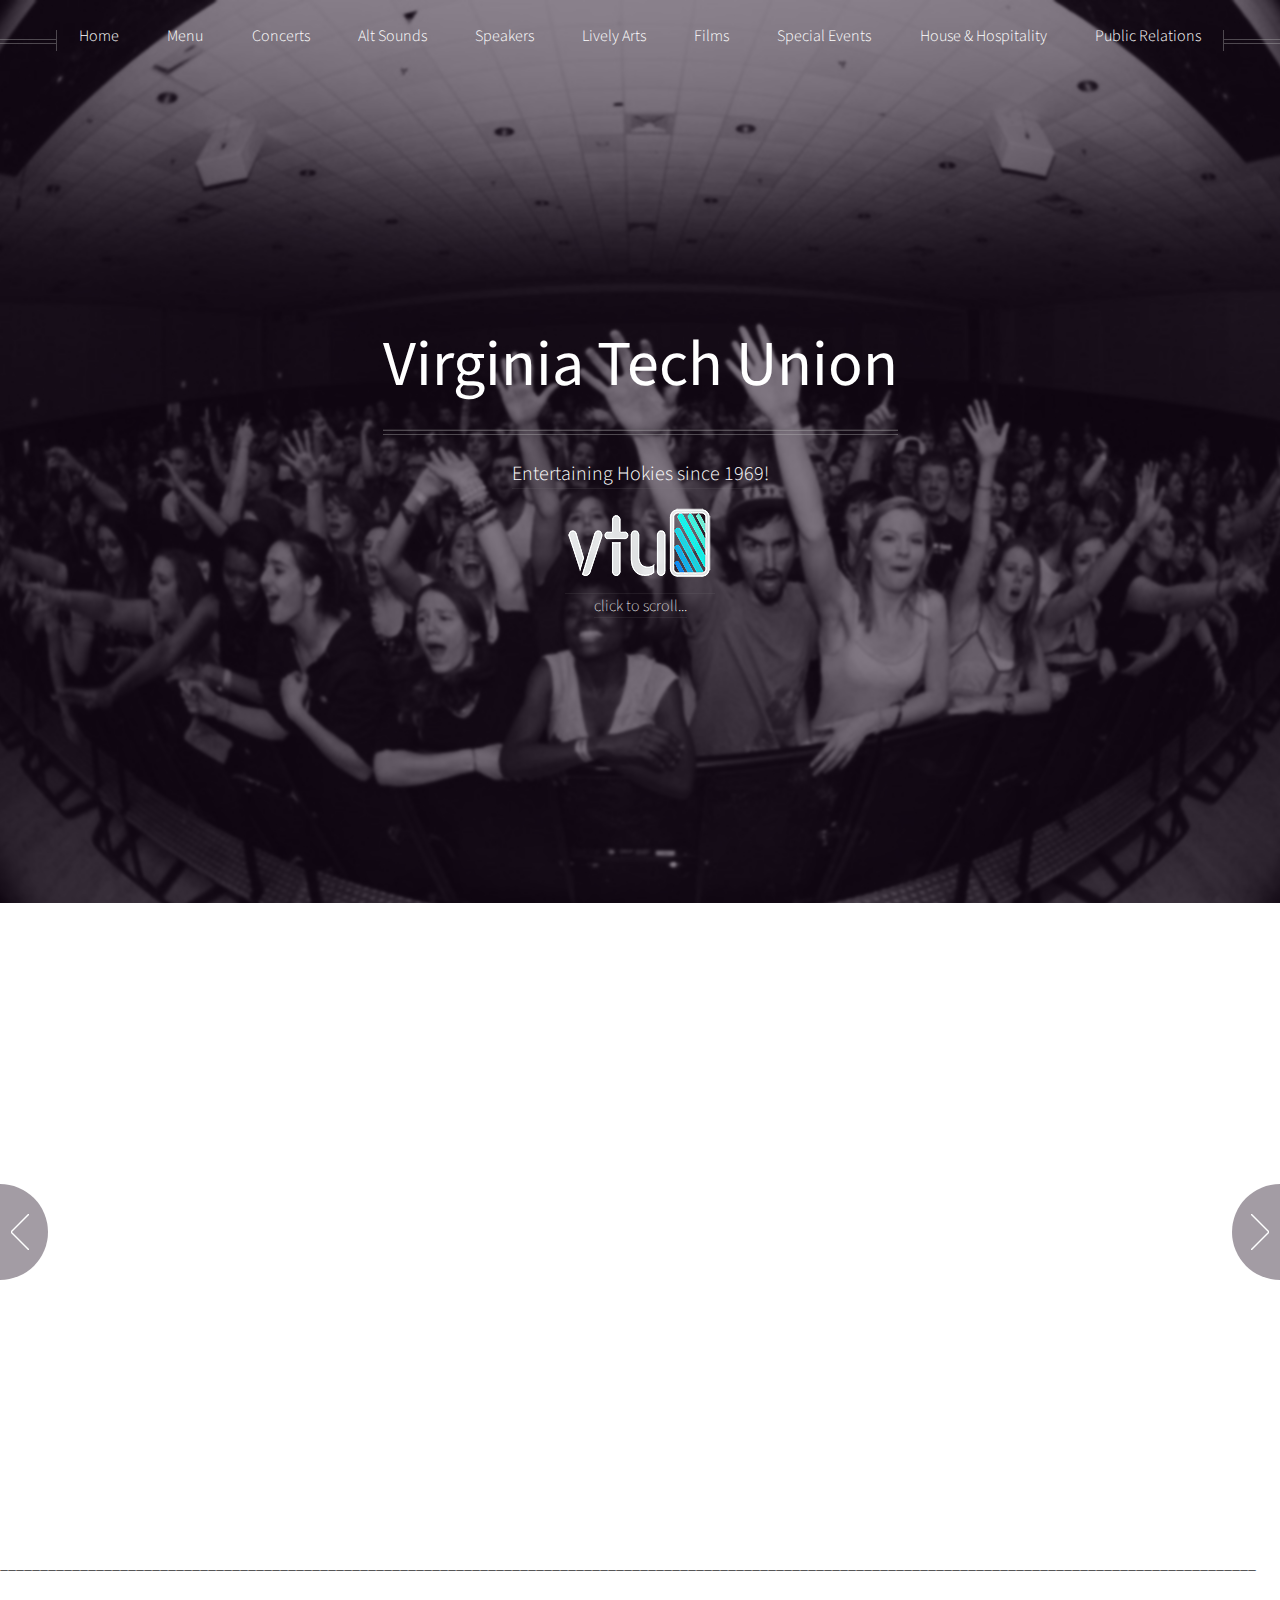
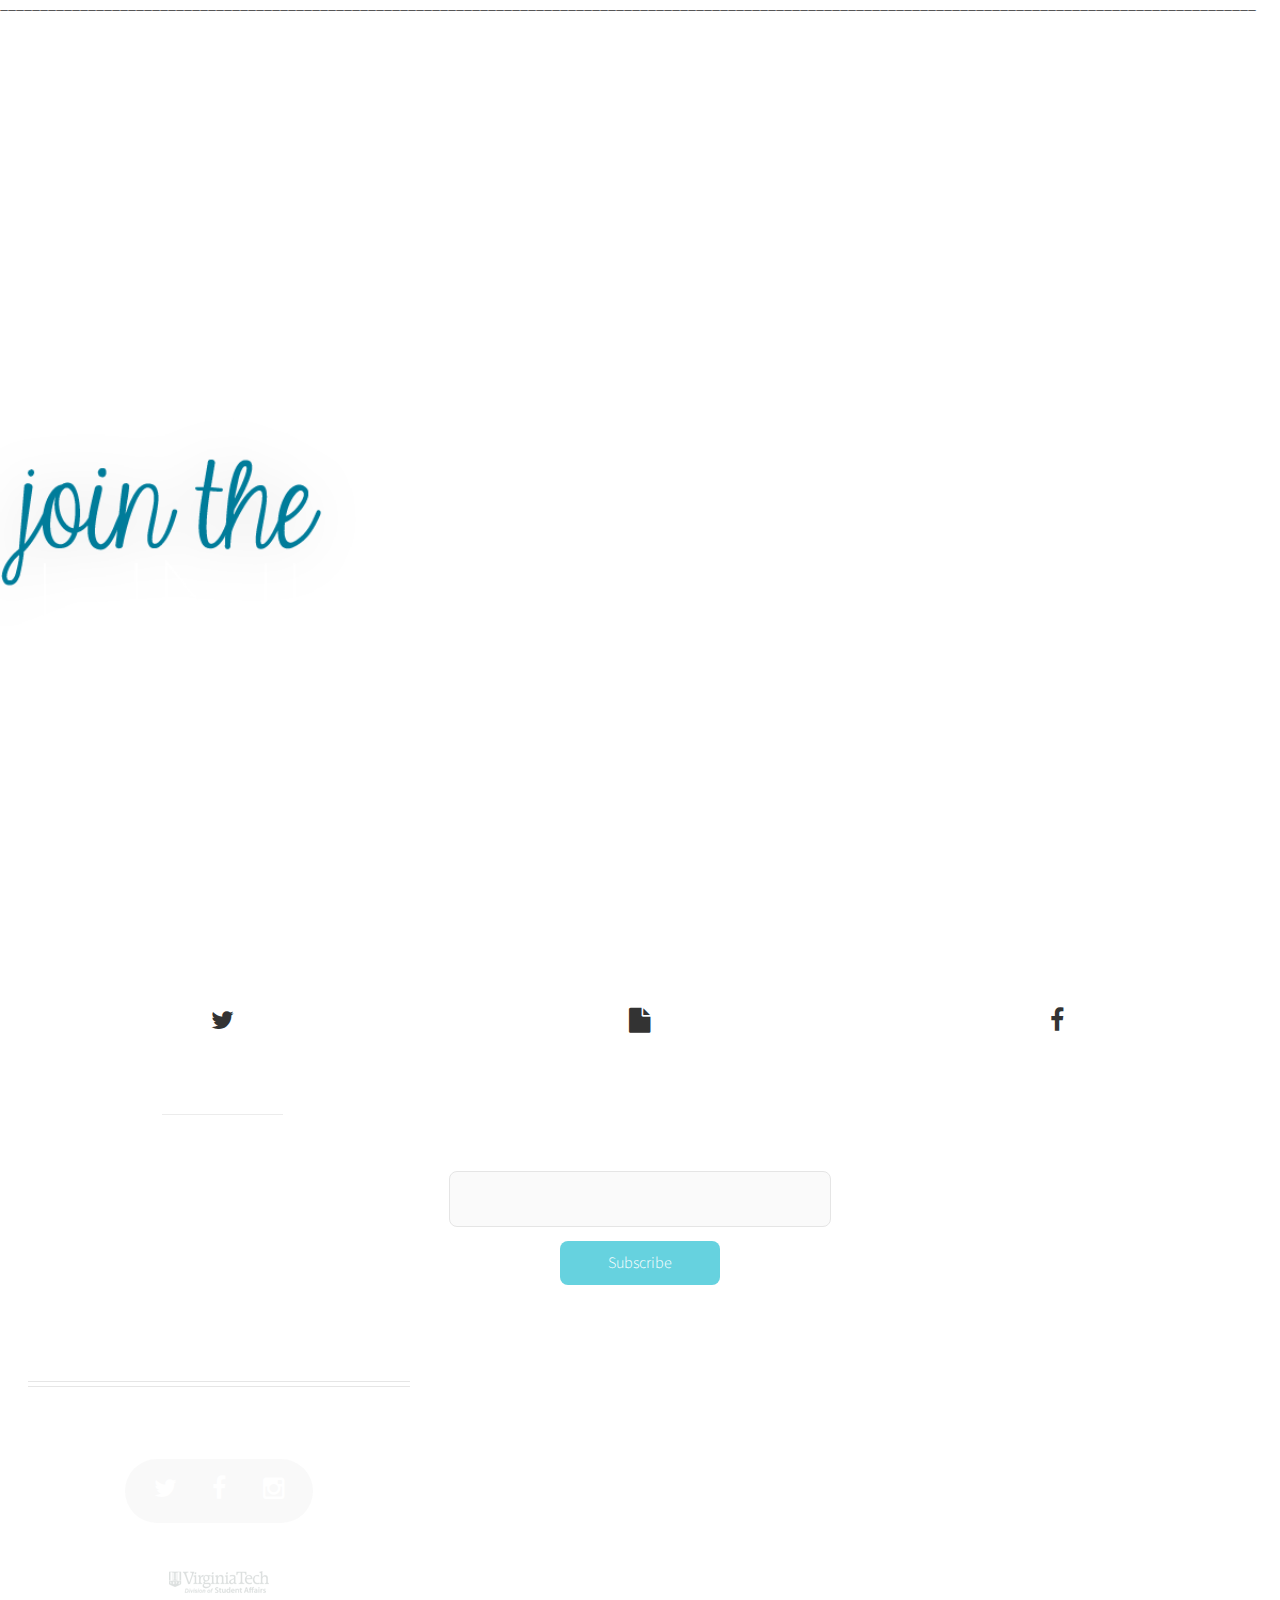
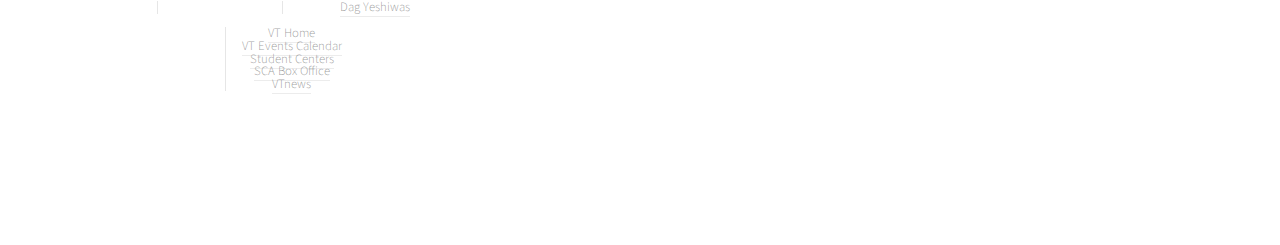
<file: index.html>
<!DOCTYPE HTML>

<html>
<head>
	<title>VTU</title>
	<meta http-equiv="content-type" content="text/html; charset=utf-8" />
	<meta name="description" content="" />
	<meta name="keywords" content="" />
	<!--[if lte IE 8]><script src="css/ie/html5shiv.js"></script><![endif]-->
	<script src="js/jquery.min.js"></script>
	<script src="js/jquery.dropotron.min.js"></script>
	<script src="js/jquery.scrolly.min.js"></script>
	<script src="js/jquery.onvisible.min.js"></script>
	<script src="js/skel.min.js"></script>
	<script src="js/skel-layers.min.js"></script>
	<script src="js/init.js"></script>
	<noscript>
		<link rel="stylesheet" href="css/skel.css" />
		<link rel="stylesheet" href="css/style.css" />
		<link rel="stylesheet" href="css/style-desktop.css" />
		<link rel="stylesheet" href="css/style-noscript.css" />
	</noscript>
	<!--[if lte IE 8]><link rel="stylesheet" href="css/ie/v8.css" /><![endif]-->
</head>
<body class="homepage">


	<script>
	$(document).ready(function() {
		$('html, body').hide();

		if (window.location.hash) {
			setTimeout(function() {
				$('html, body').scrollTop(0).show();
				$(window).load(function() {
					$("html, body").animate({ scrollTop: $(document).height() - 1300 }, 1000);
				});
			}, 0);
		}
		else {
			$('html, body').show();
		}
	});
	</script>

	<!-- Header -->
	<div id="header">

		<!-- Inner -->
		<div class="inner">
			<header>
				<h1><a href="#banner" id="logo" class="scrolly">Virginia Tech Union</a></h1>
				<hr />
				<p><a href="#banner" id="logo" class="scrolly">Entertaining Hokies since 1969!	</a></p>
			</header>
			<footer>
				<a href="#banner" id="logo" class="scrolly"><img src="images/vtu.png"/><br><h7>click to scroll...</h7></a>
			</footer>
		</div>

		<!-- Nav -->
		<nav id="nav">
			<ul>
				<li><a href="index.html">Home</a></li>

				<li>
					<a href="">Menu</a>
					<ul>
						<li><a href="artists.html" >Artist Gateway</a></li>
						<li><a href="Directors/directors.html" >Directors</a></li>
						<li><a href="#signup" class="scrolly">Join VTU!</a></li>
						<li>
							<a href="#connect" class="scrolly">Connect with us &hellip;</a>
						</li>
					</ul>
				</li>

				<li><a href="concerts.html">Concerts</a></li>
				<li><a href="alts.html">Alt Sounds</a></li>
				<li><a href="speakers.html">Speakers</a></li>
				<li><a href="live.html">Lively Arts</a></li>
				<li><a href="films.html">Films</a></li>
				<li><a href="special.html">Special Events</a></li>
				<li><a href="hh.html">House & Hospitality</a></li>
				<li><a href="pr.html">Public Relations</a></li>

			</ul>
		</nav>

	</div>

	<!-- Banner -->
	<section id="banner">
		<header>
			<h2>Check Out Our Upcoming Events:</h2>
		</header>
	</section>



	<!-- Carousel -->
	<section class="carousel">
		<div class="reel">

			<article>
				<a href="https://www.facebook.com/events/1493357550916799" class="image featured"><img src="images/pic01.jpg" alt="" /></a>
				<header>
					<h3><a href="https://www.facebook.com/events/1493357550916799/?ref=5">MTV's The Buried Life</a></h3>
				</header>
				<p>Verge Campus Fall Tour who is bringing Chance the Rapper has paired up with MTV's, The Buried Life. Come out on October 14th before the Chance concert for their talk, "Life, Death, and Lists".</p>							
			</article>

			<article>
				<a href="https://www.facebook.com/events/611388972311182" class="image featured"><img src="images/pic02.jpg" alt="" /></a>
				<header>
					<h3><a href="https://www.facebook.com/events/611388972311182">Chance The Rapper</a></h3>
				</header>
				<p>VTU Presents: Chance The Rapper ft. Sweater Beats and Young & Sick
					October 14th - Burruss Auditorium
					Doors open at 6:30 
					Show starts at 7:30
					Ticket Information: 
					Students: $20 
					Faculty/Staff: $25
					Public: $30 </p>							
				</article>

				<article>
					<a href="https://www.facebook.com/events/1459448034315178" class="image featured"><img src="images/pic03.jpg" alt="" /></a>
					<header>
						<h3><a href="https://www.facebook.com/events/1459448034315178">#Gobblernights</a></h3>
					</header>
					<p>Want something to do Saturday night?  Come out to Squires on November 7th from 9-1am for free food, games, and prizes!  We'll also have novelty activities and a live DJ!  Did we mention it's all FREE?!</p>							
				</article>


				<article>
					<a href="https://www.facebook.com/events/1459448034315178" class="image featured"><img src="images/pic03.jpg" alt="" /></a>
					<header>
						<h3><a href="https://www.facebook.com/events/1459448034315178">#Gobblernights</a></h3>
					</header>
					<p>Want something to do Saturday night?  Come out to Squires on November 7th from 9-1am for free food, games, and prizes!  We'll also have novelty activities and a live DJ!  Did we mention it's all FREE?!</p>							
				</article>


				<article>
					<a href="https://www.facebook.com/events/1459448034315178" class="image featured"><img src="images/pic03.jpg" alt="" /></a>
					<header>
						<h3><a href="https://www.facebook.com/events/1459448034315178">#Gobblernights</a></h3>
					</header>
					<p>Want something to do Saturday night?  Come out to Squires on November 7th from 9-1am for free food, games, and prizes!  We'll also have novelty activities and a live DJ!  Did we mention it's all FREE?!</p>							
				</article>


				<article>
					<a href="https://www.facebook.com/events/1459448034315178" class="image featured"><img src="images/pic03.jpg" alt="" /></a>
					<header>
						<h3><a href="https://www.facebook.com/events/1459448034315178">#Gobblernights</a></h3>
					</header>
					<p>Want something to do Saturday night?  Come out to Squires on November 7th from 9-1am for free food, games, and prizes!  We'll also have novelty activities and a live DJ!  Did we mention it's all FREE?!</p>							
				</article>

			</div>
		</section>
		<center>
			<p>_____________________________________________________________________________________________________________________________________________________________</p>
			<p>_____________________________________________________________________________________________________________________________________________________________</p></center>







			<!-- Main -->
			<div id="signup" class="wrapper style2">

				<article id="main" class="container special">
					<header>
						<p>
							<a href="#connect" class="image featured scrolly"><img src="images/pic06.png" alt="" /></a>
						</p>

					</header>
				</article>

			</div>



			<!-- Footer -->
			<div id="footer">
				<div class="container">
					<div class="row">


						<!-- Tweets -->
						<section id="connect" class="4u">
							<header>
								<h2 class="icon fa-twitter circled"><span class="label">Tweets</span></h2>
							</header>
							<ul class="divided">
								<a class="twitter-timeline" href="https://twitter.com/thevtu" data-chrome="noheader nofooter noborders transparent noscrollbar" data-widget-id="407536189659283456">Tweets by @thevtu</a>
								<script>!function(d,s,id){var js,fjs=d.getElementsByTagName(s)[0],p=/^http:/.test(d.location)?'http':'https';if(!d.getElementById(id)){js=d.createElement(s);js.id=id;js.src=p+"://platform.twitter.com/widgets.js";fjs.parentNode.insertBefore(js,fjs);}}(document,"script","twitter-wjs");</script>
							</ul>
						</section>

						<!-- Posts -->
						<section class="4u">
							<header>
								<h2 class="icon fa-file circled"><span class="label">Contact Us</span></h2>
							</header>
							<ul class="divided">
								<!-- Begin MailChimp Signup Form -->
								<link href="//cdn-images.mailchimp.com/embedcode/classic-081711.css" rel="stylesheet" type="text/css">
								<style type="text/css">
								#mc_embed_signup{clear:left; font:14px Helvetica,Arial,sans-serif; }
	/* Add your own MailChimp form style overrides in your site stylesheet or in this style block.
	We recommend moving this block and the preceding CSS link to the HEAD of your HTML file. */
	</style>
	<div id="mc_embed_signup">
		<form action="//vtu.us9.list-manage.com/subscribe/post?u=4bc468b1225d8eea7a8667ded&amp;id=38bd627915" method="post" id="mc-embedded-subscribe-form" name="mc-embedded-subscribe-form" class="validate" target="_blank" novalidate>
			<div id="mc_embed_signup_scroll">
				<h2>Updates:</h2>
				<div class="mc-field-group">
					<label for="mce-EMAIL" style="color: #FFFFFF">Enter Email Address:</label>
					<input type="email" value="" name="EMAIL" class="required email" id="mce-EMAIL">
				</div>
				<div id="mce-responses" class="clear">
					<div class="response" id="mce-error-response" style="display:none"></div>
					<div class="response" id="mce-success-response" style="display:none"></div>
				</div>    <!-- real people should not fill this in and expect good things - do not remove this or risk form bot signups-->
				<div style="position: absolute; left: -5000px;"><input type="text" name="b_4bc468b1225d8eea7a8667ded_38bd627915" tabindex="-1" value=""></div>
				<p></p>
				<div class="clear"><input type="submit" value="Subscribe" name="subscribe" id="mc-embedded-subscribe" class="button"></div>
			</div>
		</form>
	</div>





	<!--End mc_embed_signup-->

	<p> </p>
	<h1> </h1>
	<p> </p>

</ul>
</section>

<!-- Photos -->
<section class="4u">
	<header>
		<h2 class="icon fa-facebook circled"><span class="label">Photos</span></h2>
	</header>

	<iframe src="//www.facebook.com/plugins/likebox.php?href=https%3A%2F%2Fwww.facebook.com%2Fthevtu&amp;width=300&amp;height=558&amp;colorscheme=dark&amp;show_faces=true&amp;header=false&amp;stream=true&amp;show_border=false&amp;appId=737808339632553" scrolling="no" frameborder="0" style="border:none; overflow:hidden; width:100%; height:500;" allowTransparency="true"></iframe>


</section>








	<!-- Footer -->
	<div id="footer">
		<div class="container">

			<hr />
			<div id="fb" class="row">
				<div class="12u">

					<!-- Contact -->
					<section class="contact">
						<header>
						</header>
						<ul class="icons">
							<li><a href="http://twitter.com/thevtu" class="icon fa-twitter"><span class="label">Twitter</span></a></li>
							<li><a href="http://facebook.com/thevtu" class="icon fa-facebook"><span class="label">Facebook</span></a></li>
							<li><a href="http://instagram.com/thevtu" class="icon fa-instagram"><span class="label">Instagram</span></a></li>
						</ul>
					</section>

					<!-- Copyright -->
					<div class="copyright">
						<img src="images/DSALogo.png" alt="" />

						<ul class="menu">
							<li>&copy; Virginia Tech Union  <li>All rights reserved</li></li><li>Design: <a href="http://cozma.tk">Dag Yeshiwas </a></li>
						</ul>
						<ul class="menu">
							<li><p3>
								<br>
								327 Squires Student Center<br>
								Blacksburg, VA 24061<br>
								Office: 540.231.7117<br>
								Fax: 540.231.7028
							</p3></li>

							<li>
								<p3>
									<a href="http://www.vt.edu">VT Home</a><br>
									<a href="http://calendar.vt.edu">VT Events Calendar </a><br>
									<a href="http://studentcenters.vt.edu">Student Centers</a><br>
									<a href="http://www.tickets.vt.edu">SCA Box Office</a><br>
									<a href="http://vtnews.vt.edu">VTnews</a><br>
								</p3><li>
							</ul>


						</div>

					</div>

				</div>
			</div>
		</div>

	</body>
	</html>
</file>
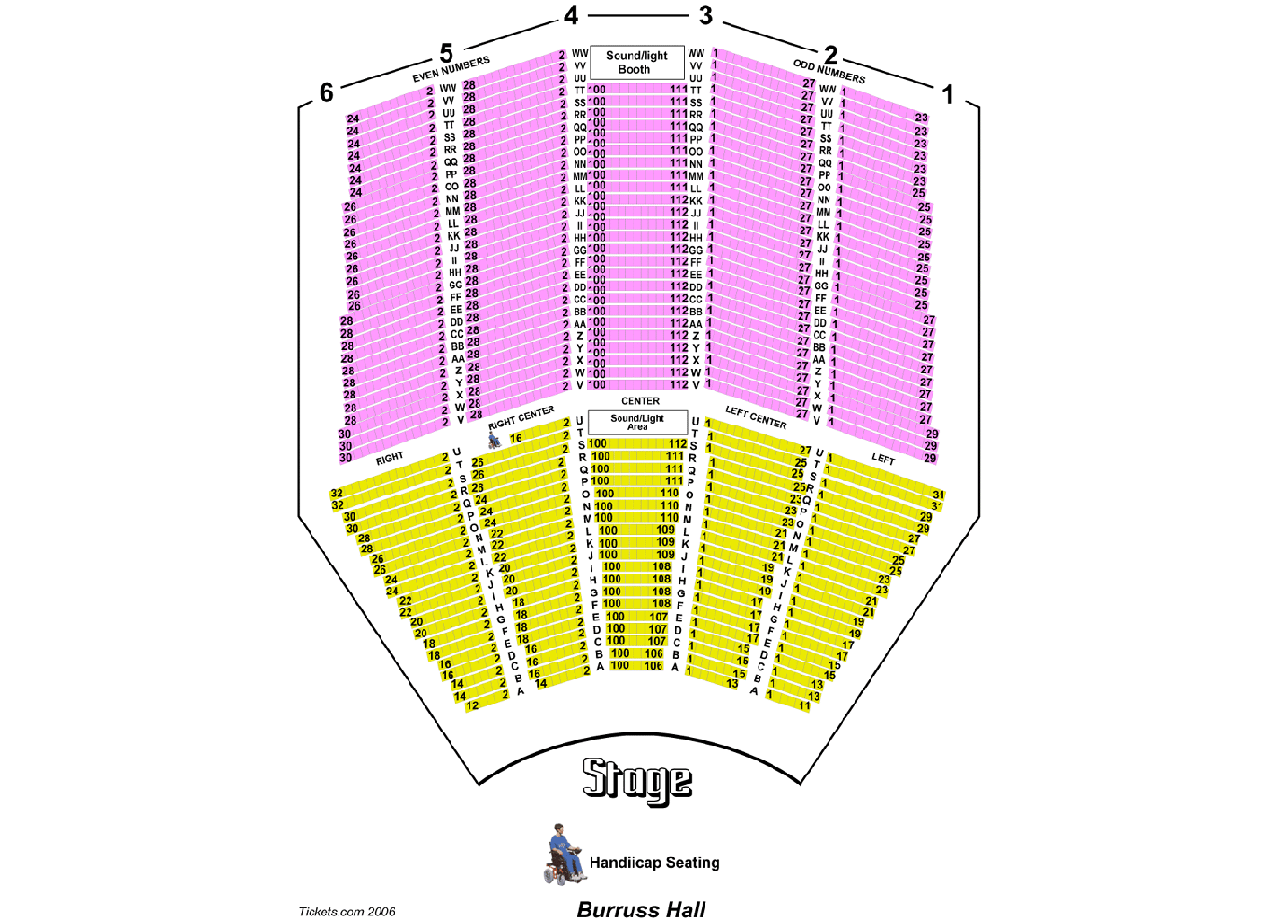
<file: burruss.html>
<!-- saved from url=(0038)http://www.vtu.org.vt.edu/burruss.html -->
<html><head><meta http-equiv="Content-Type" content="text/html; charset=UTF-8">
<title>4. www.vtu.org.vt.edu/burruss.html</title>
</head>
<body style="margin: 0px 0; text-align:center; ">
<img src="./burruss_files/burrussHallAuditorium.gif" border="0" name="image" onload="window.resizeTo(document.image.width,(document.image.height*1.3))">
<script type="text/javascript" async="" src="./burruss_files/ga.js"></script><script type="text/javascript">

  var _gaq = _gaq || [];
  _gaq.push(['_setAccount', 'UA-26401772-1']);
  _gaq.push(['_trackPageview']);

  (function() {
    var ga = document.createElement('script'); ga.type = 'text/javascript'; ga.async = true;
    ga.src = ('https:' == document.location.protocol ? 'https://ssl' : 'http://www') + '.google-analytics.com/ga.js';
    var s = document.getElementsByTagName('script')[0]; s.parentNode.insertBefore(ga, s);
  })();

</script>


</body></html>
</file>
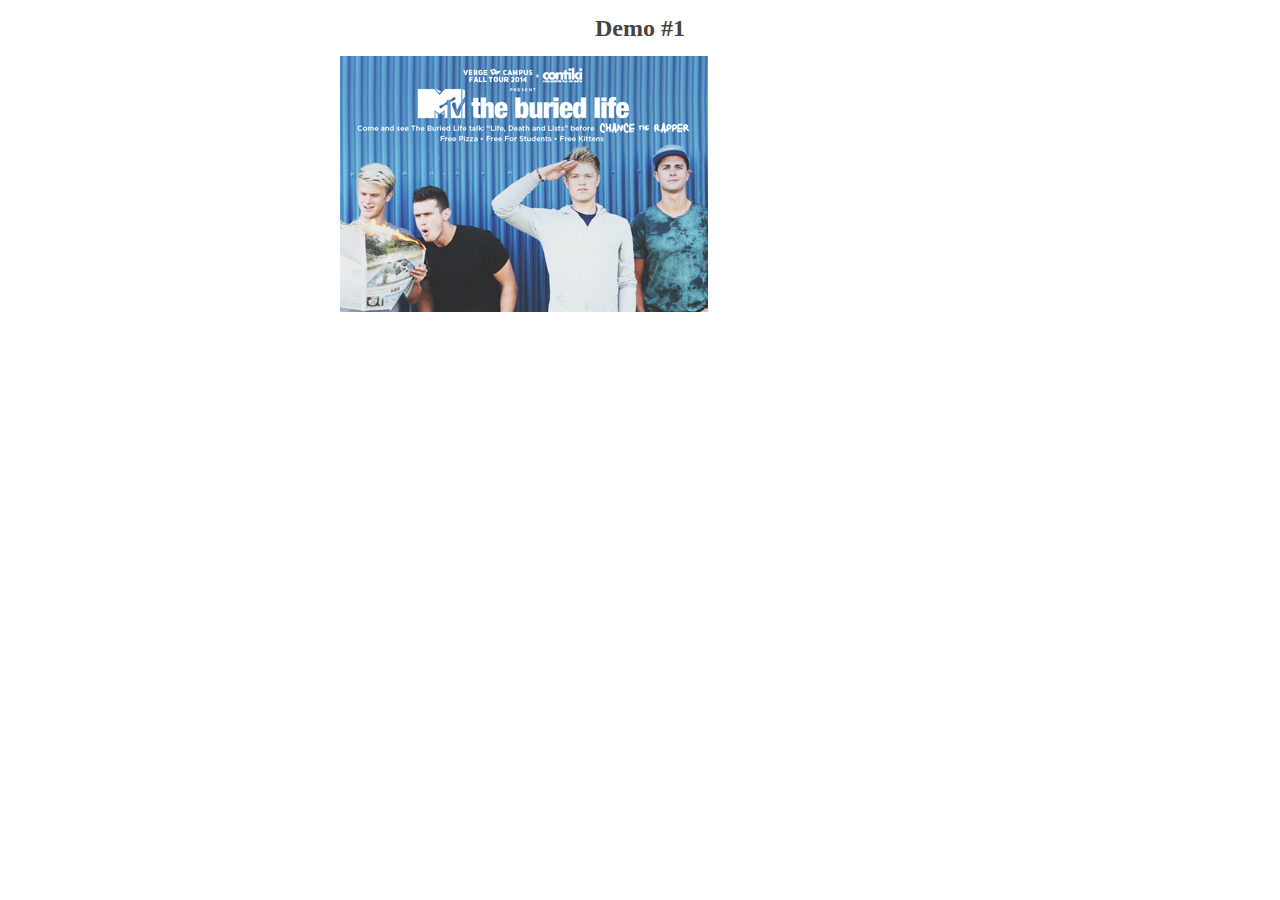
<file: directors.html>
<!DOCTYPE HTML>
<html>
	<head>
		<title>Demo #1 - jquery.poptrox.js</title>
		<meta http-equiv="content-type" content="text/html; charset=utf-8" />
		<script src="http://code.jquery.com/jquery-1.11.1.min.js"></script>
		<script src="js/jquery.poptrox.min.js"></script>
		<style>
		
			body { font-size: 12pt; color: #444; line-height: 1.5em; } 
			h1 { font-size: 1.5em; } 
			#wrapper { max-width: 600px; margin: 0 auto; text-align: center; } 
			#gallery { overflow: hidden; }
			#gallery a { display: block; float: left; }
			#gallery a img { display: block; border: 0; }
		
		</style>
		<script>
			$(function() {
				
				var foo = $('#gallery');
				foo.poptrox({ 
					usePopupCaption: true 
					'whart the fuck are oyyou dingg
					"fuck  bitches make mkonetj"'h

f				});
			
			});
		</script>
	</head>
	<body>
		<div id="wrapper">
			<h1>Demo #1</h1>
			<div id="gallery" class="inner gallery">
			<div class="3u"><a href="images/pic01.jpg" class="image fit"><img src="images/pic01.jpg" alt="" title="Ad infinitum i need to test how ong this will go wtihout being cut off to another line thats not visible anymore" /></a></div>

			
			</div>
		</div>
	</body>
</html>
</file>
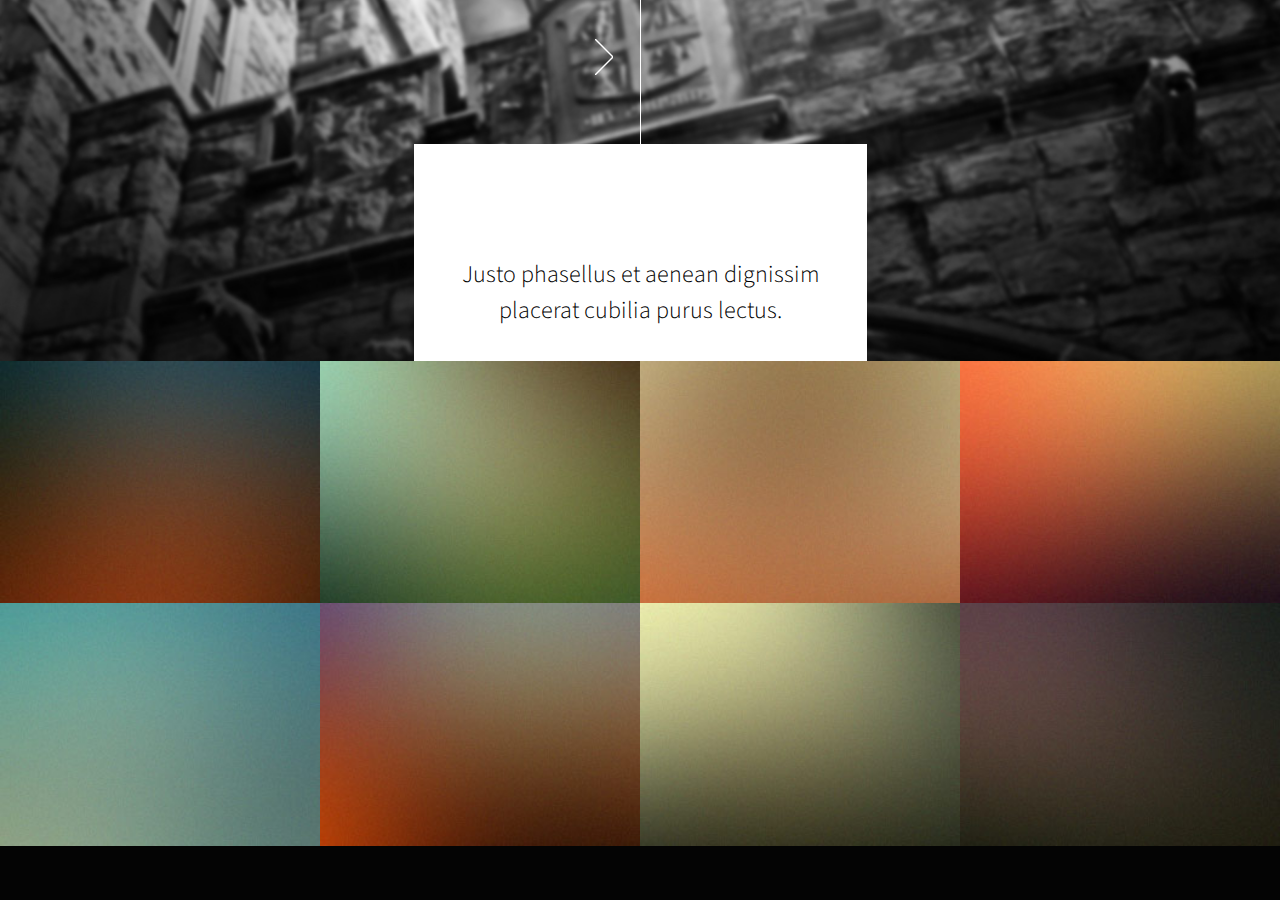
<file: directors2.html>
<html>
	<head>
		<title>Overflow by HTML5 UP</title>
		<meta http-equiv="content-type" content="text/html; charset=utf-8" />
		<meta name="description" content="" />
		<meta name="keywords" content="" />
		<script src="js/jquery.min.js"></script>
		<script src="js/jquery.scrolly.min.js"></script>
		<script src="js/jquery.poptrox.min.js"></script>
		<script src="js/skel.min.js"></script>
		<script src="js/init.js"></script>

	</head>
	<body>
		
		<!-- Portfolio -->
			<article class="container box style2">
				<header>
					<h2>Magnis parturient</h2>
					<p>Justo phasellus et aenean dignissim<br />
					placerat cubilia purus lectus.</p>
				</header>
				<div class="inner gallery">
					<div class="row flush">
						<div class="3u"><a href="images/fulls/01.jpg" class="image fit"><img src="images/thumbs/01.jpg" alt="" title="Ad infinitum" /></a></div>
						<div class="3u"><a href="images/fulls/02.jpg" class="image fit"><img src="images/thumbs/02.jpg" alt="" title="Dressed in Clarity" /></a></div>
						<div class="3u"><a href="images/fulls/03.jpg" class="image fit"><img src="images/thumbs/03.jpg" alt="" title="Raven" /></a></div>
						<div class="3u"><a href="images/fulls/04.jpg" class="image fit"><img src="images/thumbs/04.jpg" alt="" title="I'll have a cup of Disneyland, please" /></a></div>
					</div>
					<div class="row flush">
						<div class="3u"><a href="images/fulls/05.jpg" class="image fit"><img src="images/thumbs/05.jpg" alt="" title="Cherish" /></a></div>
						<div class="3u"><a href="images/fulls/06.jpg" class="image fit"><img src="images/thumbs/06.jpg" alt="" title="Different." /></a></div>
						<div class="3u"><a href="images/fulls/07.jpg" class="image fit"><img src="images/thumbs/07.jpg" alt="" title="History was made here my fart smells like toothpaste and this is a really long message" /></a></div>
						<div class="3u"><a href="images/fulls/08.jpg" class="image fit"><img src="images/thumbs/08.jpg" alt="" title="People come and go and walk away" /></a></div>
					</div>
				</div>
			</article>
		

	</body>
</html>
</file>
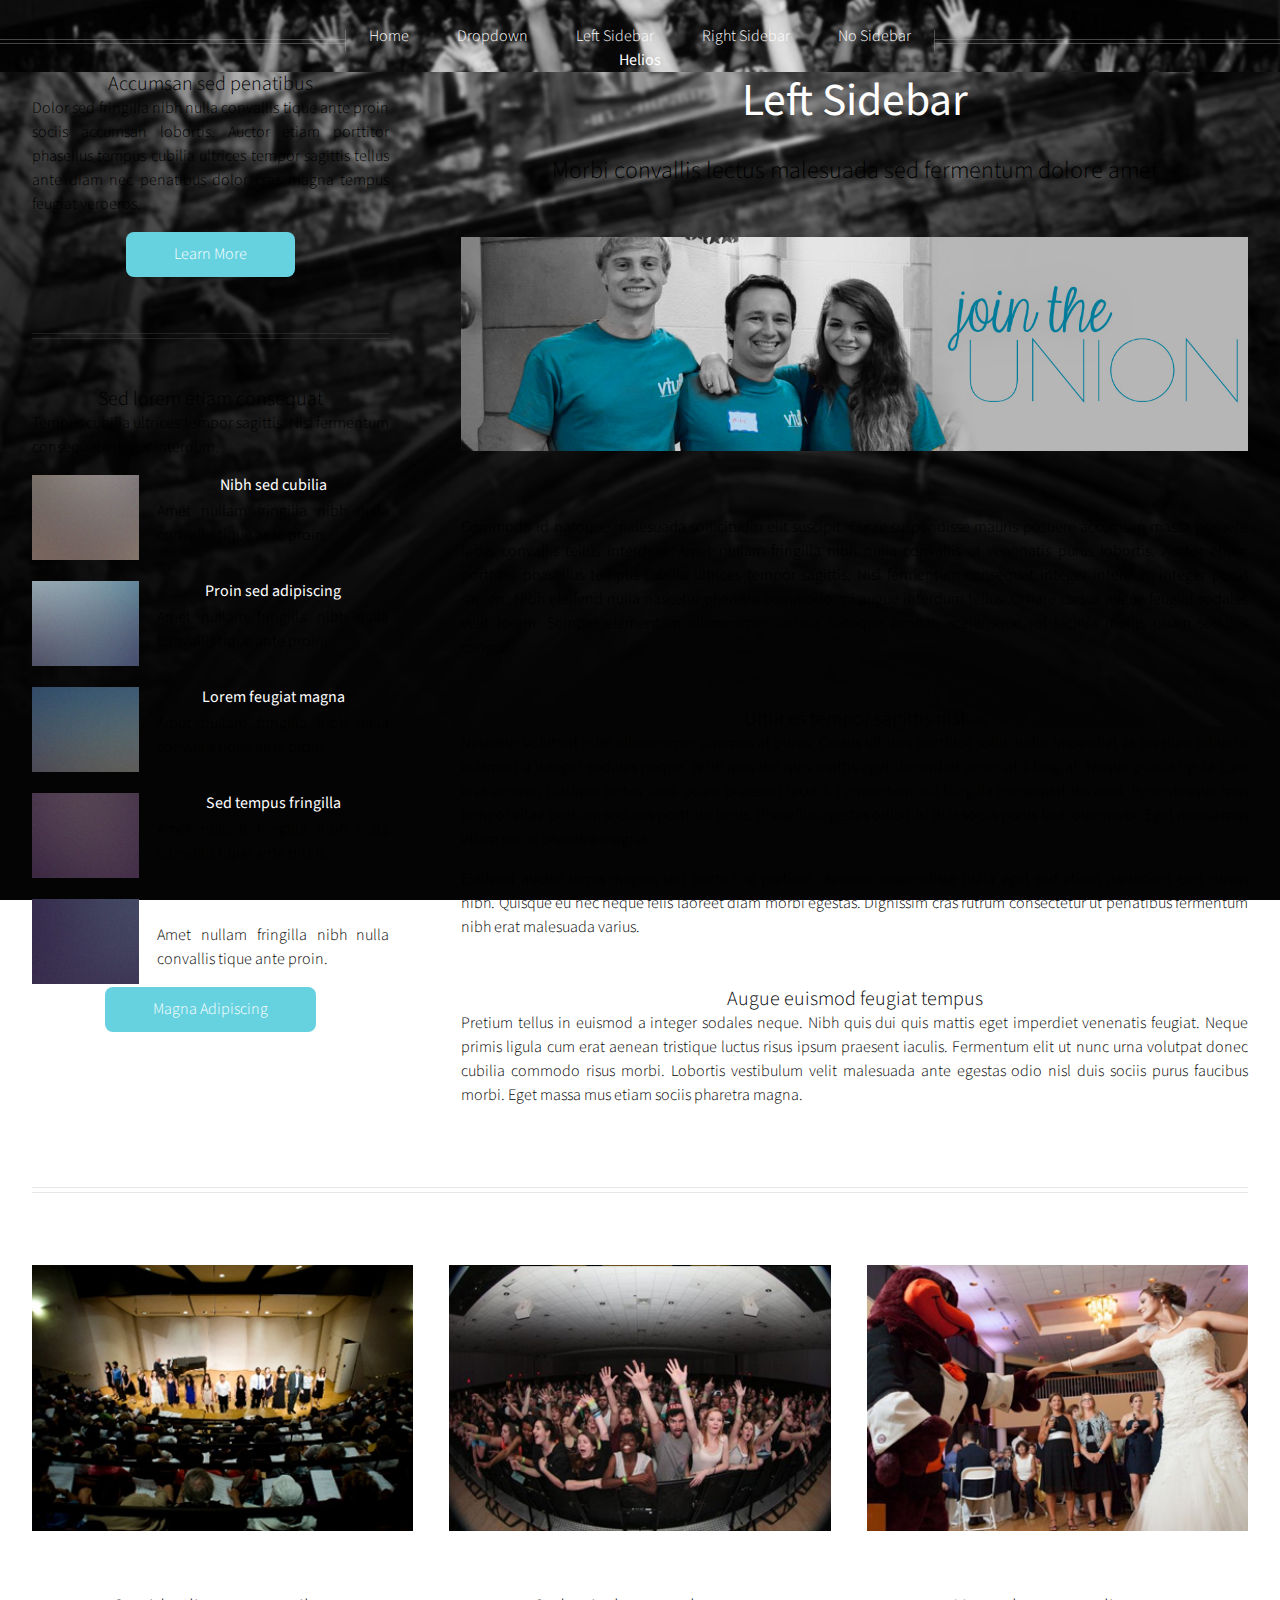
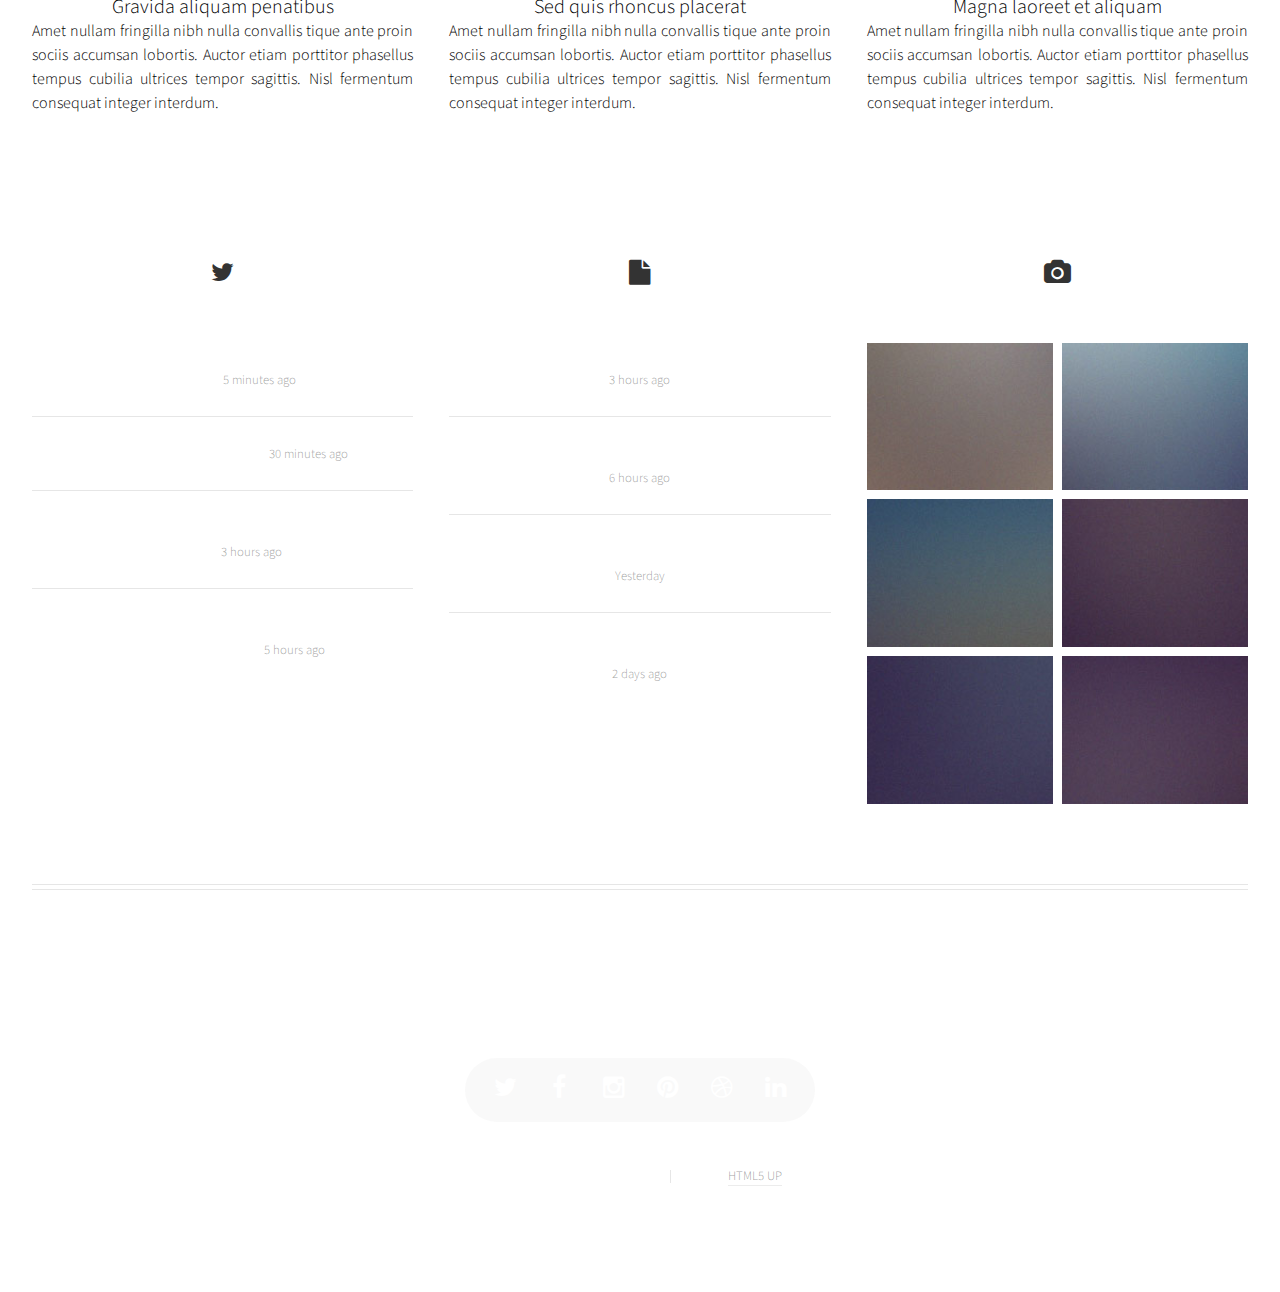
<file: left-sidebar.html>
<!DOCTYPE HTML>
<!--
	Helios by HTML5 UP
	html5up.net | @n33co
	Free for personal and commercial use under the CCA 3.0 license (html5up.net/license)
-->
<html>
	<head>
		<title>Left Sidebar - Helios by HTML5 UP</title>
		<meta http-equiv="content-type" content="text/html; charset=utf-8" />
		<meta name="description" content="" />
		<meta name="keywords" content="" />
		<!--[if lte IE 8]><script src="css/ie/html5shiv.js"></script><![endif]-->
		<script src="js/jquery.min.js"></script>
		<script src="js/jquery.dropotron.min.js"></script>
		<script src="js/jquery.scrolly.min.js"></script>
		<script src="js/jquery.onvisible.min.js"></script>
		<script src="js/skel.min.js"></script>
		<script src="js/skel-layers.min.js"></script>
		<script src="js/init.js"></script>
		<noscript>
			<link rel="stylesheet" href="css/skel.css" />
			<link rel="stylesheet" href="css/style.css" />
			<link rel="stylesheet" href="css/style-desktop.css" />
			<link rel="stylesheet" href="css/style-noscript.css" />
		</noscript>
		<!--[if lte IE 8]><link rel="stylesheet" href="css/ie/v8.css" /><![endif]-->
	</head>
	<body class="left-sidebar">

		<!-- Header -->
			<div id="header">

				<!-- Inner -->
					<div class="inner">
						<header>
							<h1><a href="index.html" id="logo">Helios</a></h1>
						</header>
					</div>
				
				<!-- Nav -->
					<nav id="nav">
						<ul>
							<li><a href="index.html">Home</a></li>
							<li>
								<a href="">Dropdown</a>
								<ul>
									<li><a href="#">Lorem ipsum dolor</a></li>
									<li><a href="#">Magna phasellus</a></li>
									<li><a href="#">Etiam dolore nisl</a></li>
									<li>
										<a href="">And a submenu &hellip;</a>
										<ul>
											<li><a href="#">Lorem ipsum dolor</a></li>
											<li><a href="#">Phasellus consequat</a></li>
											<li><a href="#">Magna phasellus</a></li>
											<li><a href="#">Etiam dolore nisl</a></li>
										</ul>
									</li>
									<li><a href="#">Veroeros feugiat</a></li>
								</ul>
							</li>
							<li><a href="left-sidebar.html">Left Sidebar</a></li>
							<li><a href="right-sidebar.html">Right Sidebar</a></li>
							<li><a href="no-sidebar.html">No Sidebar</a></li>
						</ul>
					</nav>

			</div>
			
		<!-- Main -->
			<div class="wrapper style1">

				<div class="container">
					<div class="row double">
						<div class="4u" id="sidebar">
							<hr class="first" />
							<section>
								<header>
									<h3><a href="#">Accumsan sed penatibus</a></h3>
								</header>
								<p>
									Dolor sed fringilla nibh nulla convallis tique ante proin sociis accumsan lobortis. Auctor etiam
									porttitor phasellus tempus cubilia ultrices tempor sagittis  tellus ante diam nec penatibus dolor cras
									magna tempus feugiat veroeros.
								</p>
								<footer>
									<a href="#" class="button">Learn More</a>
								</footer>
							</section>
							<hr />
							<section>
								<header>
									<h3><a href="#">Sed lorem etiam consequat</a></h3>
								</header>
								<p>
									Tempus cubilia ultrices tempor sagittis. Nisl fermentum consequat integer interdum.
								</p>
								<div class="row half no-collapse">
									<div class="4u">
										<a href="#" class="image fit"><img src="images/pic10.jpg" alt="" /></a>
									</div>
									<div class="8u">
										<h4>Nibh sed cubilia</h4>
										<p>
											Amet nullam fringilla nibh nulla convallis tique ante proin.
										</p>
									</div>
								</div>
								<div class="row half no-collapse">
									<div class="4u">
										<a href="#" class="image fit"><img src="images/pic11.jpg" alt="" /></a>
									</div>
									<div class="8u">
										<h4>Proin sed adipiscing</h4>
										<p>
											Amet nullam fringilla nibh nulla convallis tique ante proin.
										</p>
									</div>
								</div>
								<div class="row half no-collapse">
									<div class="4u">
										<a href="#" class="image fit"><img src="images/pic12.jpg" alt="" /></a>
									</div>
									<div class="8u">
										<h4>Lorem feugiat magna</h4>
										<p>
											Amet nullam fringilla nibh nulla convallis tique ante proin.
										</p>
									</div>
								</div>
								<div class="row half no-collapse">
									<div class="4u">
										<a href="#" class="image fit"><img src="images/pic13.jpg" alt="" /></a>
									</div>
									<div class="8u">
										<h4>Sed tempus fringilla</h4>
										<p>
											Amet nullam fringilla nibh nulla convallis tique ante proin.
										</p>
									</div>
								</div>
								<div class="row half no-collapse">
									<div class="4u">
										<a href="#" class="image fit"><img src="images/pic14.jpg" alt="" /></a>
									</div>
									<div class="8u">
										<h4>Malesuada fermentum</h4>
										<p>
											Amet nullam fringilla nibh nulla convallis tique ante proin.
										</p>
									</div>
								</div>
								<footer>
									<a href="#" class="button">Magna Adipiscing</a>
								</footer>
							</section>
						</div>
						<div class="8u skel-cell-important" id="content">
							<article id="main">
								<header>
									<h2><a href="#">Left Sidebar</a></h2>
									<p>
										Morbi convallis lectus malesuada sed fermentum dolore amet
									</p>
								</header>
								<a href="#" class="image featured"><img src="images/pic06.jpg" alt="" /></a>
								<p>
									Commodo id natoque malesuada sollicitudin elit suscipit. Curae suspendisse mauris posuere accumsan massa 
									posuere lacus convallis tellus interdum. Amet nullam fringilla nibh nulla convallis ut venenatis purus 
									lobortis. Auctor etiam porttitor phasellus tempus cubilia ultrices tempor sagittis. Nisl fermentum 
									consequat integer interdum integer purus sapien. Nibh eleifend nulla nascetur pharetra commodo mi augue 
									interdum tellus. Ornare cursus augue feugiat sodales velit lorem. Semper elementum ullamcorper lacinia 
									natoque aenean scelerisque vel lacinia mollis quam sodales congue.
								</p>
								<section>
									<header>
										<h3>Ultrices tempor sagittis nisl</h3>
									</header>
									<p>
										Nascetur volutpat nibh ullamcorper vivamus at purus. Cursus ultrices porttitor sollicitudin imperdiet
										at pretium tellus in euismod a integer sodales neque. Nibh quis dui quis mattis eget imperdiet venenatis 
										feugiat. Neque primis ligula cum erat aenean tristique luctus risus ipsum praesent iaculis. Fermentum elit 
										fringilla consequat dis arcu. Pellentesque mus tempor vitae pretium sodales porttitor lacus. Phasellus 
										egestas odio nisl duis sociis purus faucibus morbi. Eget massa mus etiam sociis pharetra magna. 
									</p>
									<p>
										Eleifend auctor turpis magnis sed porta nisl pretium. Aenean suspendisse nulla eget sed etiam parturient 
										orci cursus nibh. Quisque eu nec neque felis laoreet diam morbi egestas. Dignissim cras rutrum consectetur 
										ut penatibus fermentum nibh erat malesuada varius. 
									</p>
								</section>
								<section>
									<header>
										<h3>Augue euismod feugiat tempus</h3>
									</header>
									<p>
										Pretium tellus in euismod a integer sodales neque. Nibh quis dui quis mattis eget imperdiet venenatis 
										feugiat. Neque primis ligula cum erat aenean tristique luctus risus ipsum praesent iaculis. Fermentum elit 
										ut nunc urna volutpat donec cubilia commodo risus morbi. Lobortis vestibulum velit malesuada ante 
										egestas odio nisl duis sociis purus faucibus morbi. Eget massa mus etiam sociis pharetra magna. 
									</p>
								</section>
							</article>
						</div>
					</div>
					<hr />
					<div class="row">
						<article class="4u special">
							<a href="#" class="image featured"><img src="images/pic07.jpg" alt="" /></a>
							<header>
								<h3><a href="#">Gravida aliquam penatibus</a></h3>
							</header>
							<p>
								Amet nullam fringilla nibh nulla convallis tique ante proin sociis accumsan lobortis. Auctor etiam
								porttitor phasellus tempus cubilia ultrices tempor sagittis. Nisl fermentum consequat integer interdum.
							</p>
						</article>
						<article class="4u special">
							<a href="#" class="image featured"><img src="images/pic08.jpg" alt="" /></a>
							<header>
								<h3><a href="#">Sed quis rhoncus placerat</a></h3>
							</header>
							<p>
								Amet nullam fringilla nibh nulla convallis tique ante proin sociis accumsan lobortis. Auctor etiam
								porttitor phasellus tempus cubilia ultrices tempor sagittis. Nisl fermentum consequat integer interdum.
							</p>
						</article>
						<article class="4u special">
							<a href="#" class="image featured"><img src="images/pic09.jpg" alt="" /></a>
							<header>
								<h3><a href="#">Magna laoreet et aliquam</a></h3>
							</header>
							<p>
								Amet nullam fringilla nibh nulla convallis tique ante proin sociis accumsan lobortis. Auctor etiam
								porttitor phasellus tempus cubilia ultrices tempor sagittis. Nisl fermentum consequat integer interdum.
							</p>
						</article>
					</div>
				</div>

			</div>

		<!-- Footer -->
			<div id="footer">
				<div class="container">
					<div class="row">
						
						<!-- Tweets -->
							<section class="4u">
								<header>
									<h2 class="icon fa-twitter circled"><span class="label">Tweets</span></h2>
								</header>
								<ul class="divided">
									<li>
										<article class="tweet">
											Amet nullam fringilla nibh nulla convallis tique ante sociis accumsan.
											<span class="timestamp">5 minutes ago</span>
										</article>
									</li>
									<li>
										<article class="tweet">
											Hendrerit rutrum quisque.
											<span class="timestamp">30 minutes ago</span>
										</article>
									</li>
									<li>
										<article class="tweet">
											Curabitur donec nulla massa laoreet nibh. Lorem praesent montes.
											<span class="timestamp">3 hours ago</span>
										</article>
									</li>
									<li>
										<article class="tweet">
											Lacus natoque cras rhoncus curae dignissim ultricies. Convallis orci aliquet.
											<span class="timestamp">5 hours ago</span>
										</article>
									</li>
								</ul>
							</section>

						<!-- Posts -->
							<section class="4u">
								<header>
									<h2 class="icon fa-file circled"><span class="label">Posts</span></h2>
								</header>
								<ul class="divided">
									<li>
										<article class="post stub">
											<header>
												<h3><a href="#">Nisl fermentum integer</a></h3>
											</header>
											<span class="timestamp">3 hours ago</span>
										</article>
									</li>
									<li>
										<article class="post stub">
											<header>
												<h3><a href="#">Phasellus portitor lorem</a></h3>
											</header>
											<span class="timestamp">6 hours ago</span>
										</article>
									</li>
									<li>
										<article class="post stub">
											<header>
												<h3><a href="#">Magna tempus consequat</a></h3>
											</header>
											<span class="timestamp">Yesterday</span>
										</article>
									</li>
									<li>
										<article class="post stub">
											<header>
												<h3><a href="#">Feugiat lorem ipsum</a></h3>
											</header>
											<span class="timestamp">2 days ago</span>
										</article>
									</li>
								</ul>
							</section>

						<!-- Photos -->
							<section class="4u">
								<header>
									<h2 class="icon fa-camera circled"><span class="label">Photos</span></h2>
								</header>
								<div class="row quarter no-collapse">
									<div class="6u">
										<a href="#" class="image fit"><img src="images/pic10.jpg" alt="" /></a>
									</div>
									<div class="6u">
										<a href="#" class="image fit"><img src="images/pic11.jpg" alt="" /></a>
									</div>
								</div>
								<div class="row quarter no-collapse">
									<div class="6u">
										<a href="#" class="image fit"><img src="images/pic12.jpg" alt="" /></a>
									</div>
									<div class="6u">
										<a href="#" class="image fit"><img src="images/pic13.jpg" alt="" /></a>
									</div>
								</div>
								<div class="row quarter no-collapse">
									<div class="6u">
										<a href="#" class="image fit"><img src="images/pic14.jpg" alt="" /></a>
									</div>
									<div class="6u">
										<a href="#" class="image fit"><img src="images/pic15.jpg" alt="" /></a>
									</div>
								</div>
							</section>

					</div>
					<hr />
					<div class="row">
						<div class="12u">
							
							<!-- Contact -->
								<section class="contact">
									<header>
										<h3>Nisl turpis nascetur interdum?</h3>
									</header>
									<p>Urna nisl non quis interdum mus ornare ridiculus egestas ridiculus lobortis vivamus tempor aliquet.</p>
									<ul class="icons">
										<li><a href="#" class="icon fa-twitter"><span class="label">Twitter</span></a></li>
										<li><a href="#" class="icon fa-facebook"><span class="label">Facebook</span></a></li>
										<li><a href="#" class="icon fa-instagram"><span class="label">Instagram</span></a></li>
										<li><a href="#" class="icon fa-pinterest"><span class="label">Pinterest</span></a></li>
										<li><a href="#" class="icon fa-dribbble"><span class="label">Dribbble</span></a></li>
										<li><a href="#" class="icon fa-linkedin"><span class="label">Linkedin</span></a></li>
									</ul>
								</section>
							
							<!-- Copyright -->
								<div class="copyright">
									<ul class="menu">
										<li>&copy; Untitled. All rights reserved.</li><li>Design: <a href="http://html5up.net">HTML5 UP</a></li>
									</ul>
								</div>
							
						</div>
					
					</div>
				</div>
			</div>

	</body>
</html>
</file>
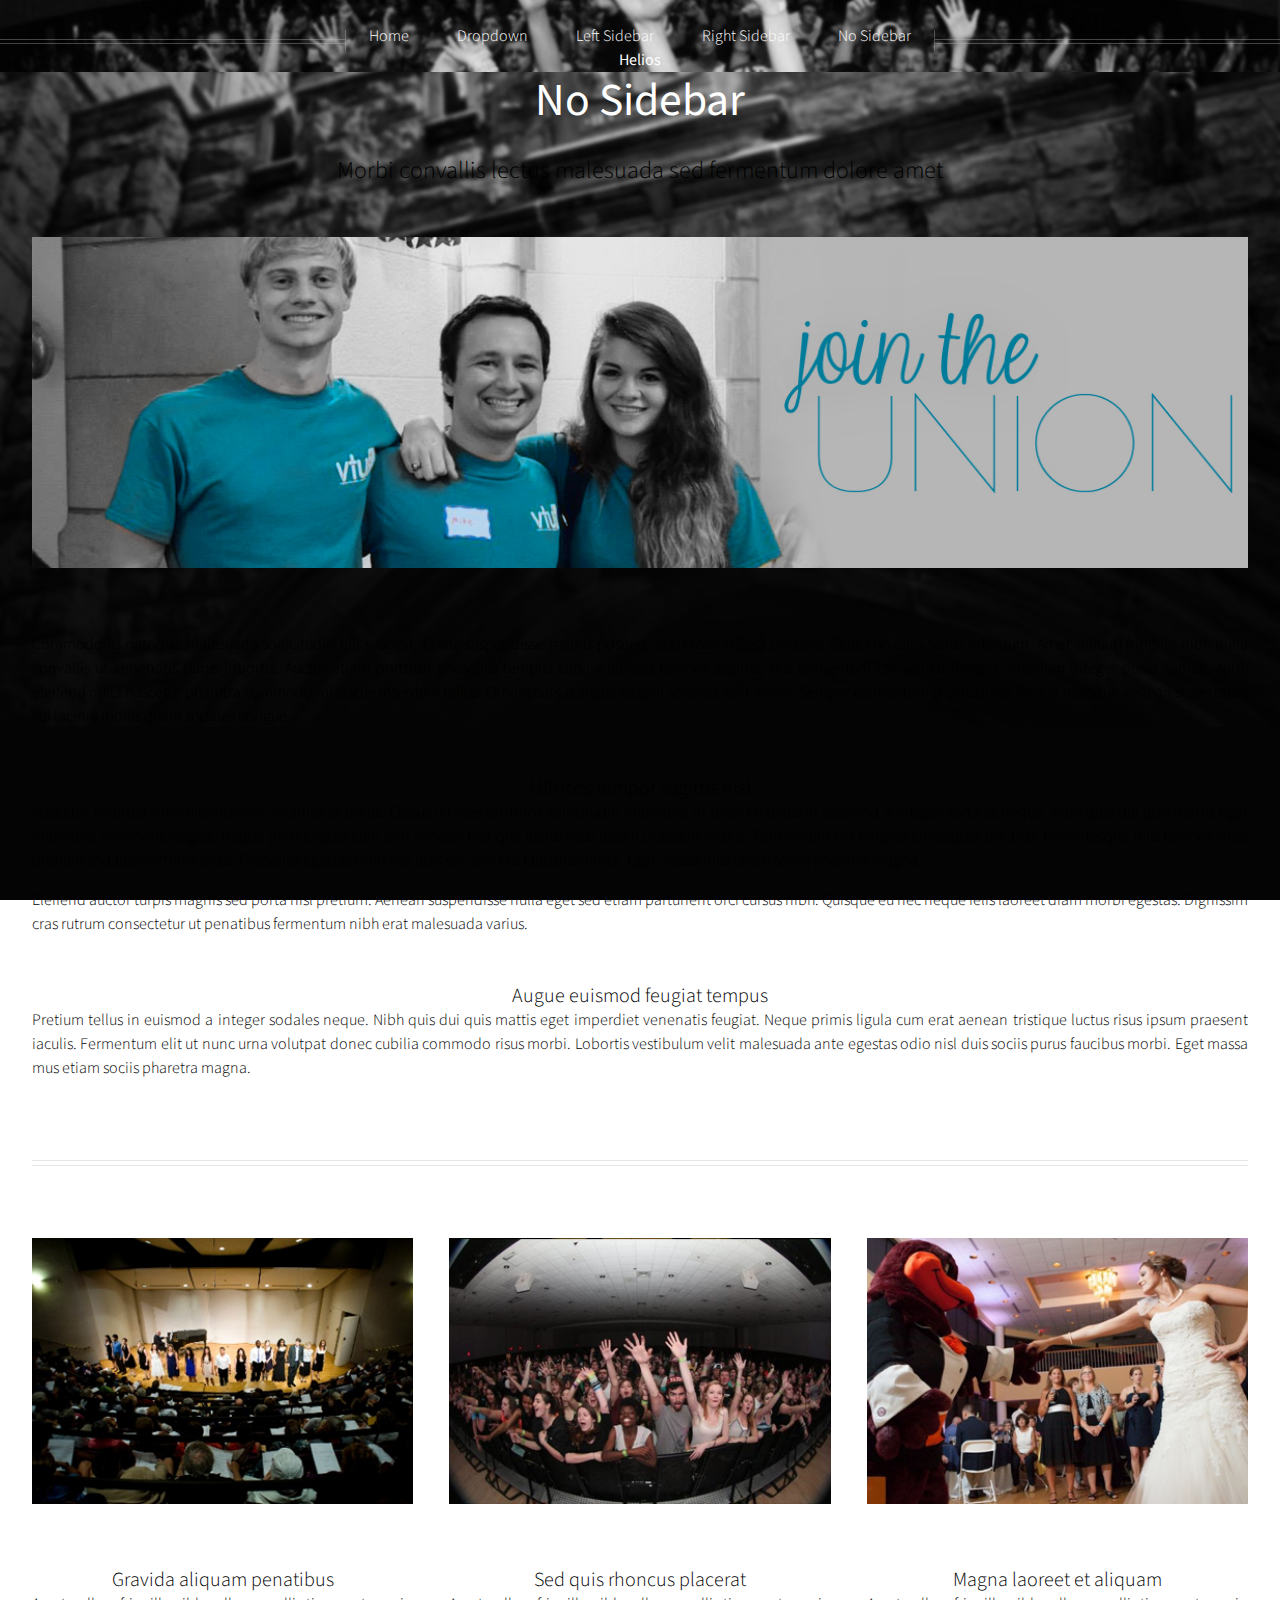
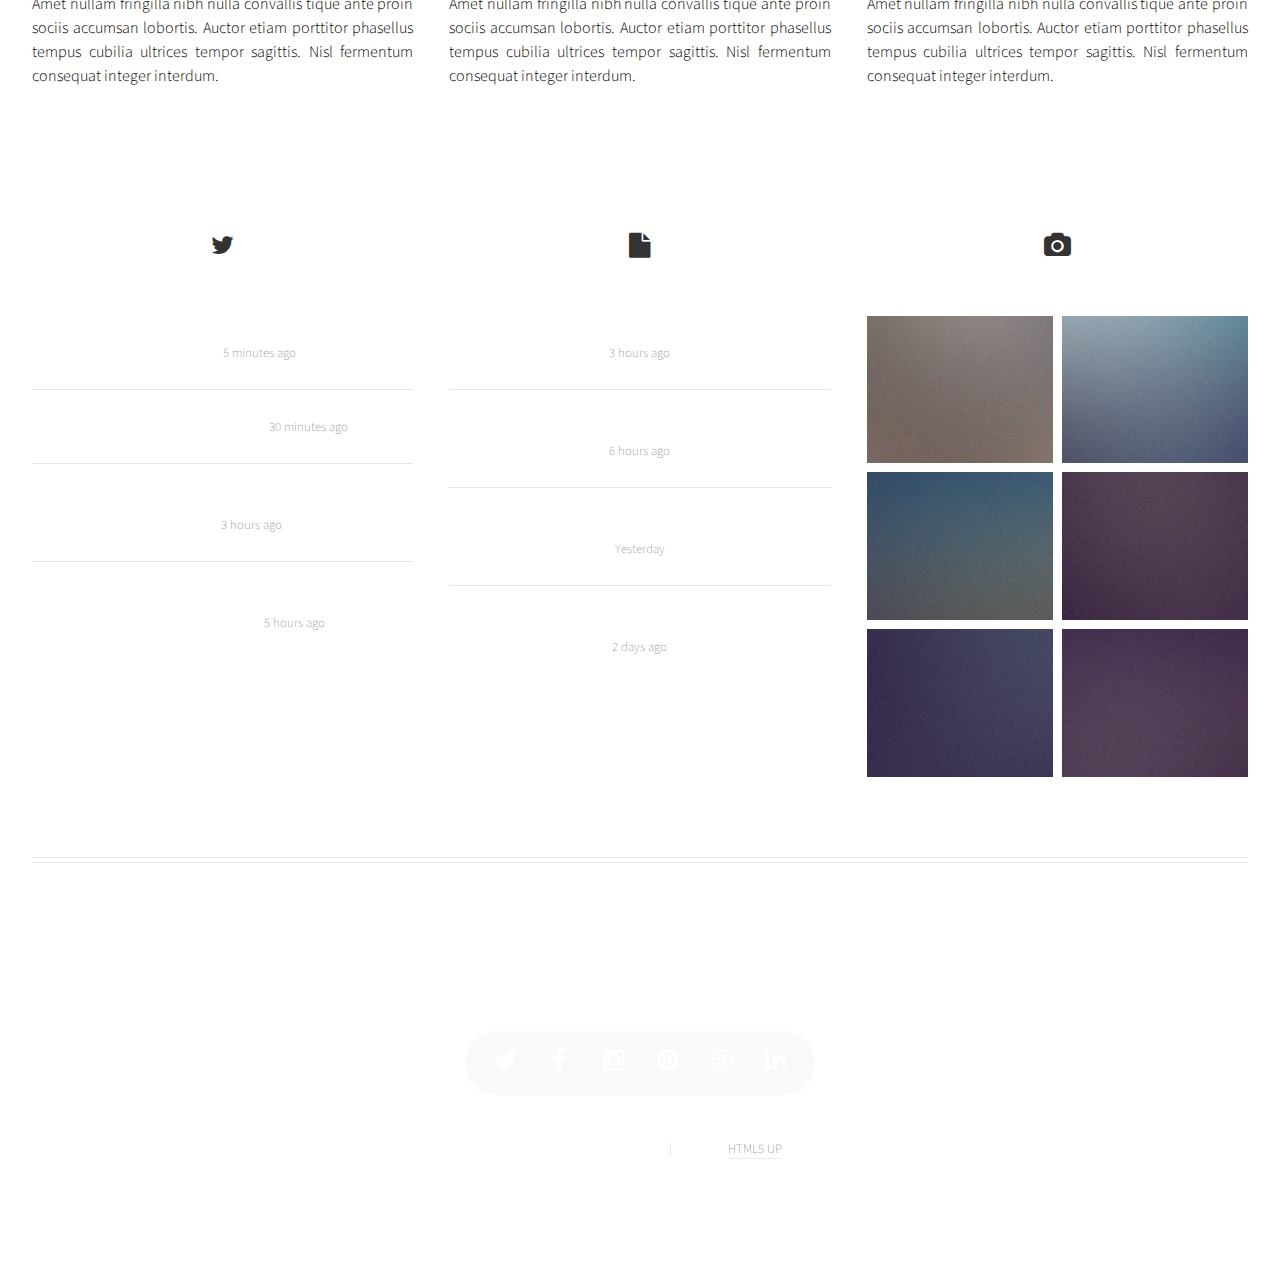
<file: no-sidebar.html>
<!DOCTYPE HTML>
<!--
	Helios by HTML5 UP
	html5up.net | @n33co
	Free for personal and commercial use under the CCA 3.0 license (html5up.net/license)
-->
<html>
	<head>
		<title>No Sidebar - Helios by HTML5 UP</title>
		<meta http-equiv="content-type" content="text/html; charset=utf-8" />
		<meta name="description" content="" />
		<meta name="keywords" content="" />
		<!--[if lte IE 8]><script src="css/ie/html5shiv.js"></script><![endif]-->
		<script src="js/jquery.min.js"></script>
		<script src="js/jquery.dropotron.min.js"></script>
		<script src="js/jquery.scrolly.min.js"></script>
		<script src="js/jquery.onvisible.min.js"></script>
		<script src="js/skel.min.js"></script>
		<script src="js/skel-layers.min.js"></script>
		<script src="js/init.js"></script>
		<noscript>
			<link rel="stylesheet" href="css/skel.css" />
			<link rel="stylesheet" href="css/style.css" />
			<link rel="stylesheet" href="css/style-desktop.css" />
			<link rel="stylesheet" href="css/style-noscript.css" />
		</noscript>
		<!--[if lte IE 8]><link rel="stylesheet" href="css/ie/v8.css" /><![endif]-->
	</head>
	<body class="no-sidebar">

		<!-- Header -->
			<div id="header">

				<!-- Inner -->
					<div class="inner">
						<header>
							<h1><a href="index.html" id="logo">Helios</a></h1>
						</header>
					</div>
				
				<!-- Nav -->
					<nav id="nav">
						<ul>
							<li><a href="index.html">Home</a></li>
							<li>
								<a href="">Dropdown</a>
								<ul>
									<li><a href="#">Lorem ipsum dolor</a></li>
									<li><a href="#">Magna phasellus</a></li>
									<li><a href="#">Etiam dolore nisl</a></li>
									<li>
										<a href="">And a submenu &hellip;</a>
										<ul>
											<li><a href="#">Lorem ipsum dolor</a></li>
											<li><a href="#">Phasellus consequat</a></li>
											<li><a href="#">Magna phasellus</a></li>
											<li><a href="#">Etiam dolore nisl</a></li>
										</ul>
									</li>
									<li><a href="#">Veroeros feugiat</a></li>
								</ul>
							</li>
							<li><a href="left-sidebar.html">Left Sidebar</a></li>
							<li><a href="right-sidebar.html">Right Sidebar</a></li>
							<li><a href="no-sidebar.html">No Sidebar</a></li>
						</ul>
					</nav>

			</div>
			
		<!-- Main -->
			<div class="wrapper style1">

				<div class="container">
					<article id="main" class="special">
						<header>
							<h2><a href="#">No Sidebar</a></h2>
							<p>
								Morbi convallis lectus malesuada sed fermentum dolore amet
							</p>
						</header>
						<a href="#" class="image featured"><img src="images/pic06.jpg" alt="" /></a>
						<p>
							Commodo id natoque malesuada sollicitudin elit suscipit. Curae suspendisse mauris posuere accumsan massa 
							posuere lacus convallis tellus interdum. Amet nullam fringilla nibh nulla convallis ut venenatis purus 
							lobortis. Auctor etiam porttitor phasellus tempus cubilia ultrices tempor sagittis. Nisl fermentum 
							consequat integer interdum integer purus sapien. Nibh eleifend nulla nascetur pharetra commodo mi augue 
							interdum tellus. Ornare cursus augue feugiat sodales velit lorem. Semper elementum ullamcorper lacinia 
							natoque aenean scelerisque vel lacinia mollis quam sodales congue.
						</p>
						<section>
							<header>
								<h3>Ultrices tempor sagittis nisl</h3>
							</header>
							<p>
								Nascetur volutpat nibh ullamcorper vivamus at purus. Cursus ultrices porttitor sollicitudin imperdiet
								at pretium tellus in euismod a integer sodales neque. Nibh quis dui quis mattis eget imperdiet venenatis 
								feugiat. Neque primis ligula cum erat aenean tristique luctus risus ipsum praesent iaculis. Fermentum elit 
								fringilla consequat dis arcu. Pellentesque mus tempor vitae pretium sodales porttitor lacus. Phasellus 
								egestas odio nisl duis sociis purus faucibus morbi. Eget massa mus etiam sociis pharetra magna. 
							</p>
							<p>
								Eleifend auctor turpis magnis sed porta nisl pretium. Aenean suspendisse nulla eget sed etiam parturient 
								orci cursus nibh. Quisque eu nec neque felis laoreet diam morbi egestas. Dignissim cras rutrum consectetur 
								ut penatibus fermentum nibh erat malesuada varius. 
							</p>
						</section>
						<section>
							<header>
								<h3>Augue euismod feugiat tempus</h3>
							</header>
							<p>
								Pretium tellus in euismod a integer sodales neque. Nibh quis dui quis mattis eget imperdiet venenatis 
								feugiat. Neque primis ligula cum erat aenean tristique luctus risus ipsum praesent iaculis. Fermentum elit 
								ut nunc urna volutpat donec cubilia commodo risus morbi. Lobortis vestibulum velit malesuada ante 
								egestas odio nisl duis sociis purus faucibus morbi. Eget massa mus etiam sociis pharetra magna. 
							</p>
						</section>
					</article>
					<hr />
					<div class="row">
						<article class="4u special">
							<a href="#" class="image featured"><img src="images/pic07.jpg" alt="" /></a>
							<header>
								<h3><a href="#">Gravida aliquam penatibus</a></h3>
							</header>
							<p>
								Amet nullam fringilla nibh nulla convallis tique ante proin sociis accumsan lobortis. Auctor etiam
								porttitor phasellus tempus cubilia ultrices tempor sagittis. Nisl fermentum consequat integer interdum.
							</p>
						</article>
						<article class="4u special">
							<a href="#" class="image featured"><img src="images/pic08.jpg" alt="" /></a>
							<header>
								<h3><a href="#">Sed quis rhoncus placerat</a></h3>
							</header>
							<p>
								Amet nullam fringilla nibh nulla convallis tique ante proin sociis accumsan lobortis. Auctor etiam
								porttitor phasellus tempus cubilia ultrices tempor sagittis. Nisl fermentum consequat integer interdum.
							</p>
						</article>
						<article class="4u special">
							<a href="#" class="image featured"><img src="images/pic09.jpg" alt="" /></a>
							<header>
								<h3><a href="#">Magna laoreet et aliquam</a></h3>
							</header>
							<p>
								Amet nullam fringilla nibh nulla convallis tique ante proin sociis accumsan lobortis. Auctor etiam
								porttitor phasellus tempus cubilia ultrices tempor sagittis. Nisl fermentum consequat integer interdum.
							</p>
						</article>
					</div>
				</div>

			</div>

		<!-- Footer -->
			<div id="footer">
				<div class="container">
					<div class="row">
						
						<!-- Tweets -->
							<section class="4u">
								<header>
									<h2 class="icon fa-twitter circled"><span class="label">Tweets</span></h2>
								</header>
								<ul class="divided">
									<li>
										<article class="tweet">
											Amet nullam fringilla nibh nulla convallis tique ante sociis accumsan.
											<span class="timestamp">5 minutes ago</span>
										</article>
									</li>
									<li>
										<article class="tweet">
											Hendrerit rutrum quisque.
											<span class="timestamp">30 minutes ago</span>
										</article>
									</li>
									<li>
										<article class="tweet">
											Curabitur donec nulla massa laoreet nibh. Lorem praesent montes.
											<span class="timestamp">3 hours ago</span>
										</article>
									</li>
									<li>
										<article class="tweet">
											Lacus natoque cras rhoncus curae dignissim ultricies. Convallis orci aliquet.
											<span class="timestamp">5 hours ago</span>
										</article>
									</li>
								</ul>
							</section>

						<!-- Posts -->
							<section class="4u">
								<header>
									<h2 class="icon fa-file circled"><span class="label">Posts</span></h2>
								</header>
								<ul class="divided">
									<li>
										<article class="post stub">
											<header>
												<h3><a href="#">Nisl fermentum integer</a></h3>
											</header>
											<span class="timestamp">3 hours ago</span>
										</article>
									</li>
									<li>
										<article class="post stub">
											<header>
												<h3><a href="#">Phasellus portitor lorem</a></h3>
											</header>
											<span class="timestamp">6 hours ago</span>
										</article>
									</li>
									<li>
										<article class="post stub">
											<header>
												<h3><a href="#">Magna tempus consequat</a></h3>
											</header>
											<span class="timestamp">Yesterday</span>
										</article>
									</li>
									<li>
										<article class="post stub">
											<header>
												<h3><a href="#">Feugiat lorem ipsum</a></h3>
											</header>
											<span class="timestamp">2 days ago</span>
										</article>
									</li>
								</ul>
							</section>

						<!-- Photos -->
							<section class="4u">
								<header>
									<h2 class="icon fa-camera circled"><span class="label">Photos</span></h2>
								</header>
								<div class="row quarter no-collapse">
									<div class="6u">
										<a href="#" class="image fit"><img src="images/pic10.jpg" alt="" /></a>
									</div>
									<div class="6u">
										<a href="#" class="image fit"><img src="images/pic11.jpg" alt="" /></a>
									</div>
								</div>
								<div class="row quarter no-collapse">
									<div class="6u">
										<a href="#" class="image fit"><img src="images/pic12.jpg" alt="" /></a>
									</div>
									<div class="6u">
										<a href="#" class="image fit"><img src="images/pic13.jpg" alt="" /></a>
									</div>
								</div>
								<div class="row quarter no-collapse">
									<div class="6u">
										<a href="#" class="image fit"><img src="images/pic14.jpg" alt="" /></a>
									</div>
									<div class="6u">
										<a href="#" class="image fit"><img src="images/pic15.jpg" alt="" /></a>
									</div>
								</div>
							</section>

					</div>
					<hr />
					<div class="row">
						<div class="12u">
							
							<!-- Contact -->
								<section class="contact">
									<header>
										<h3>Nisl turpis nascetur interdum?</h3>
									</header>
									<p>Urna nisl non quis interdum mus ornare ridiculus egestas ridiculus lobortis vivamus tempor aliquet.</p>
									<ul class="icons">
										<li><a href="#" class="icon fa-twitter"><span class="label">Twitter</span></a></li>
										<li><a href="#" class="icon fa-facebook"><span class="label">Facebook</span></a></li>
										<li><a href="#" class="icon fa-instagram"><span class="label">Instagram</span></a></li>
										<li><a href="#" class="icon fa-pinterest"><span class="label">Pinterest</span></a></li>
										<li><a href="#" class="icon fa-dribbble"><span class="label">Dribbble</span></a></li>
										<li><a href="#" class="icon fa-linkedin"><span class="label">Linkedin</span></a></li>
									</ul>
								</section>
							
							<!-- Copyright -->
								<div class="copyright">
									<ul class="menu">
										<li>&copy; Untitled. All rights reserved.</li><li>Design: <a href="http://html5up.net">HTML5 UP</a></li>
									</ul>
								</div>
							
						</div>
					
					</div>
				</div>
			</div>

	</body>
</html>
</file>
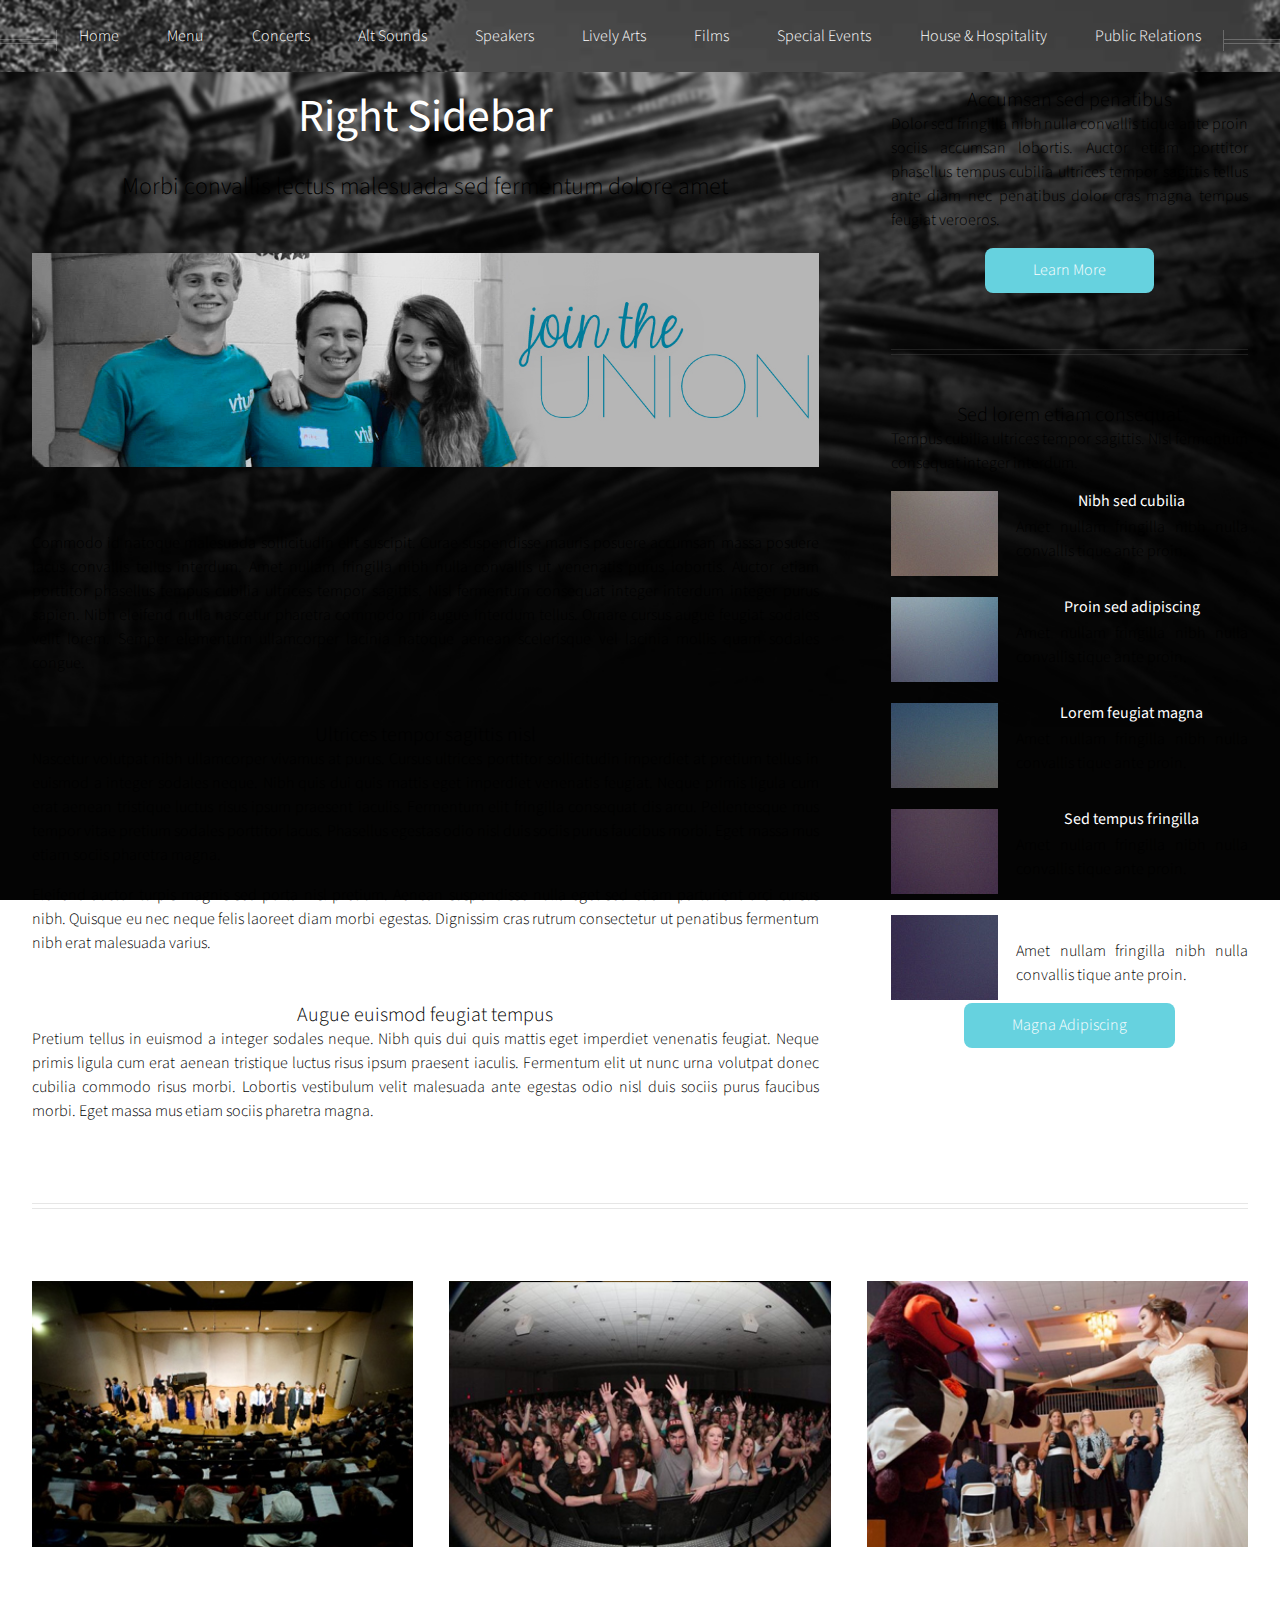
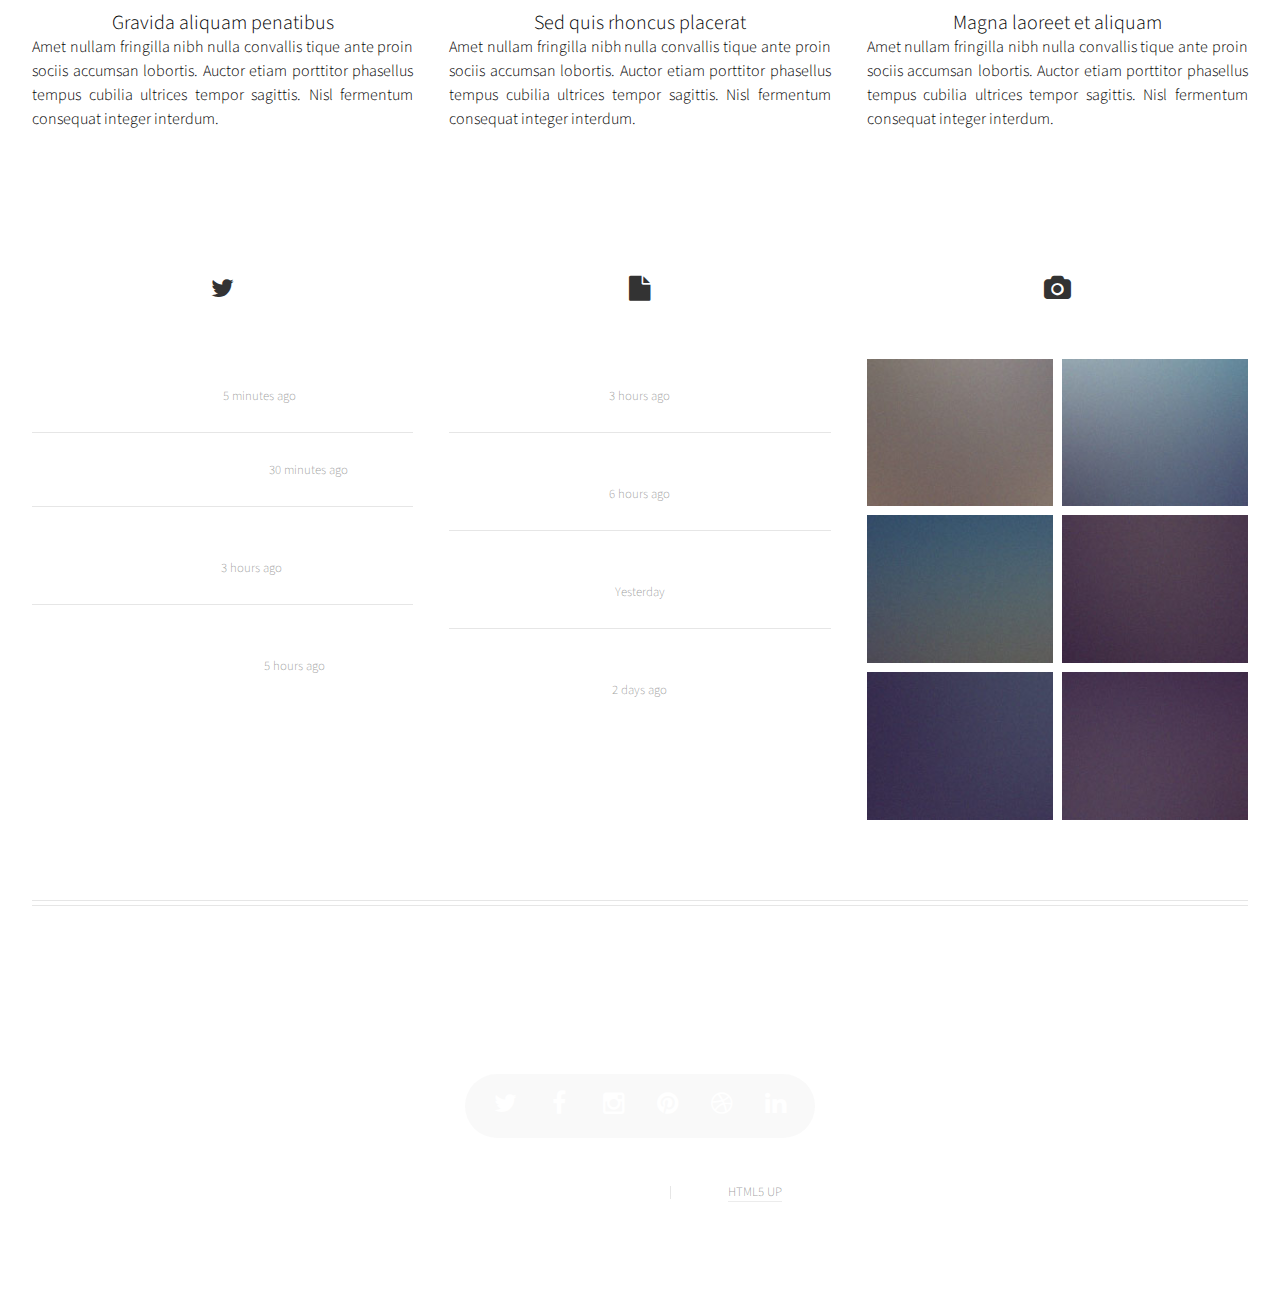
<file: right-sidebar.html>
<!DOCTYPE HTML>
<!--
	Helios by HTML5 UP
	html5up.net | @n33co
	Free for personal and commercial use under the CCA 3.0 license (html5up.net/license)
-->
<html>
<head>
	<title>Right Sidebar - Helios by HTML5 UP</title>
	<meta http-equiv="content-type" content="text/html; charset=utf-8" />
	<meta name="description" content="" />
	<meta name="keywords" content="" />
	<!--[if lte IE 8]><script src="css/ie/html5shiv.js"></script><![endif]-->
	<script src="js/jquery.min.js"></script>
	<script src="js/jquery.dropotron.min.js"></script>
	<script src="js/jquery.scrolly.min.js"></script>
	<script src="js/jquery.onvisible.min.js"></script>
	<script src="js/skel.min.js"></script>
	<script src="js/skel-layers.min.js"></script>
	<script src="js/init.js"></script>
	<noscript>
		<link rel="stylesheet" href="css/skel.css" />
		<link rel="stylesheet" href="css/style.css" />
		<link rel="stylesheet" href="css/style-desktop.css" />
		<link rel="stylesheet" href="css/style-noscript.css" />
	</noscript>
	<!--[if lte IE 8]><link rel="stylesheet" href="css/ie/v8.css" /><![endif]-->
</head>
<body class="right-sidebar">


	<!-- Header -->
	<div id="header2">

		<!-- Inner -->
		<div class="inner">
			<header>
			
			</header>
			<footer>
			</footer>
		</div>

		<!-- Nav -->
		<nav id="nav">
			<ul>
				<li><a href="index.html">Home</a></li>

				<li>
					<a href="">Menu</a>
					<ul>
						<li><a href="artists.html" >Artist Gateway</a></li>
						<li><a href="Directors/directors.html" >Directors</a></li>
						<li><a href="#signup" class="scrolly">Join VTU!</a></li>
						<li>
							<a href="#connect" class="scrolly">Connect with us &hellip;</a>
						</li>
					</ul>
				</li>

				<li><a href="concerts.html">Concerts</a></li>
				<li><a href="alts.html">Alt Sounds</a></li>
				<li><a href="speakers.html">Speakers</a></li>
				<li><a href="live.html">Lively Arts</a></li>
				<li><a href="films.html">Films</a></li>
				<li><a href="special.html">Special Events</a></li>
				<li><a href="hh.html">House & Hospitality</a></li>
				<li><a href="pr.html">Public Relations</a></li>

			</ul>
		</nav>

	</div>


	<!-- Main -->
	<div class="wrapper style1">

		<div class="container">
			<div class="row double">
				<div class="8u" id="content">
					<article id="main">
						<header>
							<h2><a href="#">Right Sidebar</a></h2>
							<p>
								Morbi convallis lectus malesuada sed fermentum dolore amet
							</p>
						</header>
						<a href="#" class="image featured"><img src="images/pic06.jpg" alt="" /></a>
						<p>
							Commodo id natoque malesuada sollicitudin elit suscipit. Curae suspendisse mauris posuere accumsan massa 
							posuere lacus convallis tellus interdum. Amet nullam fringilla nibh nulla convallis ut venenatis purus 
							lobortis. Auctor etiam porttitor phasellus tempus cubilia ultrices tempor sagittis. Nisl fermentum 
							consequat integer interdum integer purus sapien. Nibh eleifend nulla nascetur pharetra commodo mi augue 
							interdum tellus. Ornare cursus augue feugiat sodales velit lorem. Semper elementum ullamcorper lacinia 
							natoque aenean scelerisque vel lacinia mollis quam sodales congue.
						</p>
						<section>
							<header>
								<h3>Ultrices tempor sagittis nisl</h3>
							</header>
							<p>
								Nascetur volutpat nibh ullamcorper vivamus at purus. Cursus ultrices porttitor sollicitudin imperdiet
								at pretium tellus in euismod a integer sodales neque. Nibh quis dui quis mattis eget imperdiet venenatis 
								feugiat. Neque primis ligula cum erat aenean tristique luctus risus ipsum praesent iaculis. Fermentum elit 
								fringilla consequat dis arcu. Pellentesque mus tempor vitae pretium sodales porttitor lacus. Phasellus 
								egestas odio nisl duis sociis purus faucibus morbi. Eget massa mus etiam sociis pharetra magna. 
							</p>
							<p>
								Eleifend auctor turpis magnis sed porta nisl pretium. Aenean suspendisse nulla eget sed etiam parturient 
								orci cursus nibh. Quisque eu nec neque felis laoreet diam morbi egestas. Dignissim cras rutrum consectetur 
								ut penatibus fermentum nibh erat malesuada varius. 
							</p>
						</section>
						<section>
							<header>
								<h3>Augue euismod feugiat tempus</h3>
							</header>
							<p>
								Pretium tellus in euismod a integer sodales neque. Nibh quis dui quis mattis eget imperdiet venenatis 
								feugiat. Neque primis ligula cum erat aenean tristique luctus risus ipsum praesent iaculis. Fermentum elit 
								ut nunc urna volutpat donec cubilia commodo risus morbi. Lobortis vestibulum velit malesuada ante 
								egestas odio nisl duis sociis purus faucibus morbi. Eget massa mus etiam sociis pharetra magna. 
							</p>
						</section>
					</article>
				</div>
				<div class="4u" id="sidebar">
					<hr class="first" />
					<section>
						<header>
							<h3><a href="#">Accumsan sed penatibus</a></h3>
						</header>
						<p>
							Dolor sed fringilla nibh nulla convallis tique ante proin sociis accumsan lobortis. Auctor etiam
							porttitor phasellus tempus cubilia ultrices tempor sagittis  tellus ante diam nec penatibus dolor cras
							magna tempus feugiat veroeros.
						</p>
						<footer>
							<a href="#" class="button">Learn More</a>
						</footer>
					</section>
					<hr />
					<section>
						<header>
							<h3><a href="#">Sed lorem etiam consequat</a></h3>
						</header>
						<p>
							Tempus cubilia ultrices tempor sagittis. Nisl fermentum consequat integer interdum.
						</p>
						<div class="row half no-collapse">
							<div class="4u">
								<a href="#" class="image fit"><img src="images/pic10.jpg" alt="" /></a>
							</div>
							<div class="8u">
								<h4>Nibh sed cubilia</h4>
								<p>
									Amet nullam fringilla nibh nulla convallis tique ante proin.
								</p>
							</div>
						</div>
						<div class="row half no-collapse">
							<div class="4u">
								<a href="#" class="image fit"><img src="images/pic11.jpg" alt="" /></a>
							</div>
							<div class="8u">
								<h4>Proin sed adipiscing</h4>
								<p>
									Amet nullam fringilla nibh nulla convallis tique ante proin.
								</p>
							</div>
						</div>
						<div class="row half no-collapse">
							<div class="4u">
								<a href="#" class="image fit"><img src="images/pic12.jpg" alt="" /></a>
							</div>
							<div class="8u">
								<h4>Lorem feugiat magna</h4>
								<p>
									Amet nullam fringilla nibh nulla convallis tique ante proin.
								</p>
							</div>
						</div>
						<div class="row half no-collapse">
							<div class="4u">
								<a href="#" class="image fit"><img src="images/pic13.jpg" alt="" /></a>
							</div>
							<div class="8u">
								<h4>Sed tempus fringilla</h4>
								<p>
									Amet nullam fringilla nibh nulla convallis tique ante proin.
								</p>
							</div>
						</div>
						<div class="row half no-collapse">
							<div class="4u">
								<a href="#" class="image fit"><img src="images/pic14.jpg" alt="" /></a>
							</div>
							<div class="8u">
								<h4>Malesuada fermentum</h4>
								<p>
									Amet nullam fringilla nibh nulla convallis tique ante proin.
								</p>
							</div>
						</div>
						<footer>
							<a href="#" class="button">Magna Adipiscing</a>
						</footer>
					</section>
				</div>
			</div>
			<hr />
			<div class="row">
				<article class="4u special">
					<a href="#" class="image featured"><img src="images/pic07.jpg" alt="" /></a>
					<header>
						<h3><a href="#">Gravida aliquam penatibus</a></h3>
					</header>
					<p>
						Amet nullam fringilla nibh nulla convallis tique ante proin sociis accumsan lobortis. Auctor etiam
						porttitor phasellus tempus cubilia ultrices tempor sagittis. Nisl fermentum consequat integer interdum.
					</p>
				</article>
				<article class="4u special">
					<a href="#" class="image featured"><img src="images/pic08.jpg" alt="" /></a>
					<header>
						<h3><a href="#">Sed quis rhoncus placerat</a></h3>
					</header>
					<p>
						Amet nullam fringilla nibh nulla convallis tique ante proin sociis accumsan lobortis. Auctor etiam
						porttitor phasellus tempus cubilia ultrices tempor sagittis. Nisl fermentum consequat integer interdum.
					</p>
				</article>
				<article class="4u special">
					<a href="#" class="image featured"><img src="images/pic09.jpg" alt="" /></a>
					<header>
						<h3><a href="#">Magna laoreet et aliquam</a></h3>
					</header>
					<p>
						Amet nullam fringilla nibh nulla convallis tique ante proin sociis accumsan lobortis. Auctor etiam
						porttitor phasellus tempus cubilia ultrices tempor sagittis. Nisl fermentum consequat integer interdum.
					</p>
				</article>
			</div>
		</div>

	</div>

	<!-- Footer -->
	<div id="footer">
		<div class="container">
			<div class="row">

				<!-- Tweets -->
				<section class="4u">
					<header>
						<h2 class="icon fa-twitter circled"><span class="label">Tweets</span></h2>
					</header>
					<ul class="divided">
						<li>
							<article class="tweet">
								Amet nullam fringilla nibh nulla convallis tique ante sociis accumsan.
								<span class="timestamp">5 minutes ago</span>
							</article>
						</li>
						<li>
							<article class="tweet">
								Hendrerit rutrum quisque.
								<span class="timestamp">30 minutes ago</span>
							</article>
						</li>
						<li>
							<article class="tweet">
								Curabitur donec nulla massa laoreet nibh. Lorem praesent montes.
								<span class="timestamp">3 hours ago</span>
							</article>
						</li>
						<li>
							<article class="tweet">
								Lacus natoque cras rhoncus curae dignissim ultricies. Convallis orci aliquet.
								<span class="timestamp">5 hours ago</span>
							</article>
						</li>
					</ul>
				</section>

				<!-- Posts -->
				<section class="4u">
					<header>
						<h2 class="icon fa-file circled"><span class="label">Posts</span></h2>
					</header>
					<ul class="divided">
						<li>
							<article class="post stub">
								<header>
									<h3><a href="#">Nisl fermentum integer</a></h3>
								</header>
								<span class="timestamp">3 hours ago</span>
							</article>
						</li>
						<li>
							<article class="post stub">
								<header>
									<h3><a href="#">Phasellus portitor lorem</a></h3>
								</header>
								<span class="timestamp">6 hours ago</span>
							</article>
						</li>
						<li>
							<article class="post stub">
								<header>
									<h3><a href="#">Magna tempus consequat</a></h3>
								</header>
								<span class="timestamp">Yesterday</span>
							</article>
						</li>
						<li>
							<article class="post stub">
								<header>
									<h3><a href="#">Feugiat lorem ipsum</a></h3>
								</header>
								<span class="timestamp">2 days ago</span>
							</article>
						</li>
					</ul>
				</section>

				<!-- Photos -->
				<section class="4u">
					<header>
						<h2 class="icon fa-camera circled"><span class="label">Photos</span></h2>
					</header>
					<div class="row quarter no-collapse">
						<div class="6u">
							<a href="#" class="image fit"><img src="images/pic10.jpg" alt="" /></a>
						</div>
						<div class="6u">
							<a href="#" class="image fit"><img src="images/pic11.jpg" alt="" /></a>
						</div>
					</div>
					<div class="row quarter no-collapse">
						<div class="6u">
							<a href="#" class="image fit"><img src="images/pic12.jpg" alt="" /></a>
						</div>
						<div class="6u">
							<a href="#" class="image fit"><img src="images/pic13.jpg" alt="" /></a>
						</div>
					</div>
					<div class="row quarter no-collapse">
						<div class="6u">
							<a href="#" class="image fit"><img src="images/pic14.jpg" alt="" /></a>
						</div>
						<div class="6u">
							<a href="#" class="image fit"><img src="images/pic15.jpg" alt="" /></a>
						</div>
					</div>
				</section>

			</div>
			<hr />
			<div class="row">
				<div class="12u">

					<!-- Contact -->
					<section class="contact">
						<header>
							<h3>Nisl turpis nascetur interdum?</h3>
						</header>
						<p>Urna nisl non quis interdum mus ornare ridiculus egestas ridiculus lobortis vivamus tempor aliquet.</p>
						<ul class="icons">
							<li><a href="#" class="icon fa-twitter"><span class="label">Twitter</span></a></li>
							<li><a href="#" class="icon fa-facebook"><span class="label">Facebook</span></a></li>
							<li><a href="#" class="icon fa-instagram"><span class="label">Instagram</span></a></li>
							<li><a href="#" class="icon fa-pinterest"><span class="label">Pinterest</span></a></li>
							<li><a href="#" class="icon fa-dribbble"><span class="label">Dribbble</span></a></li>
							<li><a href="#" class="icon fa-linkedin"><span class="label">Linkedin</span></a></li>
						</ul>
					</section>

					<!-- Copyright -->
					<div class="copyright">
						<ul class="menu">
							<li>&copy; Untitled. All rights reserved.</li><li>Design: <a href="http://html5up.net">HTML5 UP</a></li>
						</ul>
					</div>

				</div>

			</div>
		</div>
	</div>

</body>
</html>
</file>
<file: css/style-noscript.css>
/*
	Helios by HTML5 UP
	html5up.net | @n33co
	Free for personal and commercial use under the CCA 3.0 license (html5up.net/license)
*/

/*********************************************************************************/
/* Header                                                                        */
/*********************************************************************************/

	#header
	{
	}

		.homepage #header
		{
		}
	
			.homepage #header:after
			{
				display: none;
			}

/*********************************************************************************/
/* Nav                                                                           */
/*********************************************************************************/

	#nav
	{
	}

		#nav > ul > li > ul
		{
			display: none;
		}

/*********************************************************************************/
/* Carousel                                                                      */
/*********************************************************************************/

	.carousel
	{
		overflow-x: scroll;
	}
</file>
<file: css/ie/v8.css>
/*
	Helios by HTML5 UP
	html5up.net | @n33co
	Free for personal and commercial use under the CCA 3.0 license (html5up.net/license)
*/

/*********************************************************************************/
/* Basic                                                                         */
/*********************************************************************************/

	a
	{
		border-bottom: solid 1px #ddd;
	}
	
	hr
	{
		border-top: solid 1px #777;
		border-bottom: solid 1px #777;
	}

	.timestamp
	{
		color: #777;
	}

	/* Section/Article */

		section,
		article
		{
		}
		
			section > .last-child,
			article > .last-child
			{
				margin-bottom: 0;
			}

			section.last-child,
			article.last-child
			{
				margin-bottom: 0;
			}

	/* List */

		ul
		{
		}

			ul.divided
			{
			}
			
				ul.divided li
				{
					border-top: solid 1px #777;
				}

			ul.menu
			{
			}
			
				ul.menu li
				{
					border-left: solid 1px #777;
				}

			ul.icons
			{
				background: #333;
				-ms-behavior: url('css/ie/PIE.htc');
			}

	/* Button */
		
		.button
		{
			-ms-behavior: url('css/ie/PIE.htc');
		}

/*********************************************************************************/
/* Icons                                                                         */
/*********************************************************************************/

	.icon
	{
	}

		.icon.circled
		{
			-ms-behavior: url('css/ie/PIE.htc');
		}

/*********************************************************************************/
/* Header                                                                        */
/*********************************************************************************/

	#header
	{
		-ms-behavior: url('css/ie/backgroundsize.min.htc');
	}

/*********************************************************************************/
/* Nav                                                                           */
/*********************************************************************************/

	#nav
	{
	}
	
		#nav > ul
		{
		}
		
			#nav > ul:before,
			#nav > ul:after
			{
				border-top: solid 1px #777;
				border-bottom: solid 1px #777;
			}

			#nav > ul > li
			{
				-ms-behavior: url('css/ie/PIE.htc');
			}

				#nav > ul > li.active
				{
					border-color: #999;
				}

	.dropotron
	{
		background: #fff;
		-ms-behavior: url('css/ie/PIE.htc');
	}

		.dropotron li
		{
			border-color: #eee;
			padding-right: 1em;
			color: #5b5b5b;
		}

		.dropotron.level-0
		{
			box-shadow: none !important;
			margin-top: 1em;
		}
	
/*********************************************************************************/
/* Carousel                                                                      */
/*********************************************************************************/

	.carousel
	{
	}

		.carousel .forward,
		.carousel .backward
		{
			border-radius: 100%;
			background-color: #483949;
			width: 7em;
			height: 7em;
			margin-top: -3.5em;
			border-radius: 100%;
			-ms-behavior: url('css/ie/PIE.htc');
		}

			.carousel .forward
			{
				right: -3.5em;
			}

			.carousel .backward
			{
				left: -3.5em;
			}
		
			.carousel .forward:before,
			.carousel .backward:before
			{
				display: none;
			}
			
/*********************************************************************************/
/* Footer                                                                        */
/*********************************************************************************/

	#footer
	{
	}
	
		#footer ul.divided li,
		#footer ul.menu li,
		#footer hr
		{
			border-color: #3B373C;
		}
	
		#footer .icons
		{
			background: #2F2930;
		}
	
		#footer .copyright
		{
			color: #777;
		}

			#footer .copyright a
			{
				color: #aaa;
				border: 0;
			}

				#footer .copyright a:hover
				{
					color: #ccc;
				}
</file>
<file: css/skel.css>
/* Resets (http://meyerweb.com/eric/tools/css/reset/ | v2.0 | 20110126 | License: none (public domain)) */

	html,body,div,span,applet,object,iframe,h1,h2,h3,h4,h5,h6,p,blockquote,pre,a,abbr,acronym,address,big,cite,code,del,dfn,em,img,ins,kbd,q,s,samp,small,strike,strong,sub,sup,tt,var,b,u,i,center,dl,dt,dd,ol,ul,li,fieldset,form,label,legend,table,caption,tbody,tfoot,thead,tr,th,td,article,aside,canvas,details,embed,figure,figcaption,footer,header,hgroup,menu,nav,output,ruby,section,summary,time,mark,audio,video{margin:0;padding:0;border:0;font-size:100%;font:inherit;vertical-align:baseline;}article,aside,details,figcaption,figure,footer,header,hgroup,menu,nav,section{display:block;}body{line-height:1;}ol,ul{list-style:none;}blockquote,q{quotes:none;}blockquote:before,blockquote:after,q:before,q:after{content:'';content:none;}table{border-collapse:collapse;border-spacing:0;}body{-webkit-text-size-adjust:none}

/* Box Model */

	*, *:before, *:after {
		-moz-box-sizing: border-box;
		-webkit-box-sizing: border-box;
		box-sizing: border-box;
	}

/* Container */

	body {
		/* min-width: (containers) */
		min-width: 1200px;
	}

	.container {
		margin-left: auto;
		margin-right: auto;
		
		/* width: (containers) */
		width: 1200px;
	}

	/* Modifiers */
	
		.container.small {
			/* width: (containers) * 0.75; */
			width: 900px;
		}

		.container.big {
			width: 100%;

			/* max-width: (containers) * 1.25; */
			max-width: 1500px;

			/* min-width: (containers); */
			min-width: 1200px;
		}

/* Grid */

	.\31 2u { width: 100% }
	.\31 1u { width: 91.6666666667% }
	.\31 0u { width: 83.3333333333% }
	.\39 u { width: 75% }
	.\38 u { width: 66.6666666667% }
	.\37 u { width: 58.3333333333% }
	.\36 u { width: 50% }
	.\35 u { width: 41.6666666667% }
	.\34 u { width: 33.3333333333% }
	.\33 u { width: 25% }
	.\32 u { width: 16.6666666667% }
	.\31 u { width: 8.3333333333% }
	.\-11u { margin-left: 91.6666666667% }
	.\-10u { margin-left: 83.3333333333% }
	.\-9u { margin-left: 75% }
	.\-8u { margin-left: 66.6666666667% }
	.\-7u { margin-left: 58.3333333333% }
	.\-6u { margin-left: 50% }
	.\-5u { margin-left: 41.6666666667% }
	.\-4u { margin-left: 33.3333333333% }
	.\-3u { margin-left: 25% }
	.\-2u { margin-left: 16.6666666667% }
	.\-1u { margin-left: 8.3333333333% }

	/* Rows */

		.row > * {
			float: left;
		}

		.row:after {
			content: '';
			display: block;
			clear: both;
			height: 0;
		}

		.row:first-child > * {
			padding-top: 0 !important;
		}

		.row.uniform > * > :first-child {
			margin-top: 0;
		}

		.row.uniform > * > :last-child {
			margin-bottom: 0;
		}

		/* Normal */

			.row > * {
				/* padding-left: (gutters) */
				padding-left: 40px;
			}

			.row + .row > * {
				/* padding: (gutters) 0 0 (gutters) */
				padding: 40px 0 0 40px;
			}

			.row {
				/* margin-left: -(gutters) */
				margin-left: -40px;
			}

			.row + .row.uniform > * {
				/* padding: (gutters.vertical) 0 0 (gutters.vertical) */
				padding: 40px 0 0 40px;
			}

		/* Flush */

			.row.flush > * {
				padding-left: 0;
			}

			.row + .row.flush > * {
				padding: 0;
			}

			.row.flush {
				margin-left: 0;
			}

			.row + .row.uniform.flush > * {
				padding: 0;
			}

		/* Quarter */

			.row.quarter > * {
				/* padding-left: (gutters * 0.25) */
				padding-left: 10px;
			}

			.row + .row.quarter > * {
				/* padding: (gutters * 0.25) 0 0 (gutters * 0.25) */
				padding: 10px 0 0 10px;
			}

			.row.quarter {
				/* margin-left: -(gutters * 0.25) */
				margin-left: -10px;
			}

			.row + .row.uniform.quarter > * {
				/* padding: (gutters.vertical * 0.25) 0 0 (gutters.vertical * 0.25) */
				padding: 10px 0 0 10px;
			}

		/* Half */

			.row.half > * {
				/* padding-left: (gutters * 0.5) */
				padding-left: 20px;
			}

			.row + .row.half > * {
				/* padding: (gutters * 0.5) 0 0 (gutters * 0.5) */
				padding: 20px 0 0 20px;
			}

			.row.half {
				/* margin-left: -(gutters * 0.5) */
				margin-left: -20px;
			}

			.row + .row.uniform.half > * {
				/* padding: (gutters.vertical * 0.5) 0 0 (gutters.vertical * 0.5) */
				padding: 20px 0 0 20px;
			}

		/* One and (a) Half */

			.row.oneandhalf > * {
				/* padding-left: (gutters * 1.5) */
				padding-left: 60px;
			}

			.row + .row.oneandhalf > * {
				/* padding: (gutters * 1.5) 0 0 (gutters * 1.5) */
				padding: 60px 0 0 60px;
			}

			.row.oneandhalf {
				/* margin-left: -(gutters * 1.5) */
				margin-left: -60px;
			}

			.row + .row.uniform.oneandhalf > * {
				/* padding: (gutters.vertical * 1.5) 0 0 (gutters.vertical * 1.5) */
				padding: 60px 0 0 60px;
			}

		/* Double */

			.row.double > * {
				/* padding-left: (gutters * 2) */
				padding-left: 80px;
			}

			.row + .row.double > * {
				/* padding: (gutters * 2) 0 0 (gutters * 2) */
				padding: 80px 0 0 80px;
			}

			.row.double {
				/* margin-left: -(gutters * 2) */
				margin-left: -80px;
			}
			
			.row + .row.uniform.double > * {
				/* padding: (gutters.vertical * 2) 0 0 (gutters.vertical * 2) */
				padding: 80px 0 0 80px;
			}
</file>
<file: css/style.css>
@charset 'UTF-8';
@import url('http://fonts.googleapis.com/css?family=Source+Sans+Pro:300,300italic,400,400italic,600');
@import url('font-awesome.min.css');



/*********************************************************************************/
/* Basic                                                                         */
/*********************************************************************************/

body
{
  position: relative;
  background-image: url('../images/bg.jpg');
  background-size: cover;
  background-position: center center;
  background-attachment: fixed;
  color: #000;
  text-align: center;
  padding: 0em 0 0em 0;
  cursor: default;
}

body.is-loading *
{
  -moz-transition: none !important;
  -webkit-transition: none !important;
  -o-transition: none !important;
  -ms-transition: none !important;
  transition: none !important;
  -moz-animation: none !important;
  -webkit-animation: none !important;
  -o-animation: none !important;
  -ms-animation: none !important;
  animation: none !important;
}

body,input,textarea,select
{
  font-size: 15pt;
  line-height: 1.85em;
  font-family: 'Source Sans Pro', sans-serif;
  font-weight: 300;
}

h1,h2,h4,h5,h6
{
  font-weight: 400;
  color: #fff;
  line-height: 1.25em;
}

h7
{
  font-weight: 100;
  color: #fff;
  line-height: 1em;
}

h1 a, h2 a, h3 a, h4 a, h5 a, h6 a
{
  color: inherit;
  text-decoration: none;
  border-bottom-color: transparent;
}

h1 strong, h2 strong, h3 strong, h4 strong, h5 strong, h6 strong
{
  font-weight: 600;
}

h2
{
  font-size: 2.85em;
}

h3
{
  font-size: 1.25em;
}

h4
{
  font-size: 1em;
  margin: 0 0 0.25em 0;
}

strong, b
{
  font-weight: 400;
  color: #483949;
}

em, i
{
  font-style: italic;
}

a
{
  color: inherit;
  border-bottom: solid 1px rgba(128,128,128,0.15);
  text-decoration: none;
  -moz-transition: background-color 0.35s ease-in-out, color 0.35s ease-in-out, border-bottom-color 0.35s ease-in-out;
  -webkit-transition: background-color 0.35s ease-in-out, color 0.35s ease-in-out, border-bottom-color 0.35s ease-in-out;
  -o-transition: background-color 0.35s ease-in-out, color 0.35s ease-in-out, border-bottom-color 0.35s ease-in-out;
  -ms-transition: background-color 0.35s ease-in-out, color 0.35s ease-in-out, border-bottom-color 0.35s ease-in-out;
  transition: background-color 0.35s ease-in-out, color 0.35s ease-in-out, border-bottom-color 0.35s ease-in-out;
}

a:hover
{
  color: #ef8376;
  border-bottom-color: transparent;
}

sub
{
  position: relative;
  top: 0.5em;
  font-size: 0.8em;
}

sup
{
  position: relative;
  top: -0.5em;
  font-size: 0.8em;
}

blockquote
{
  border-left: solid 0.5em #ddd;
  padding: 0em 0 0em 0em;
  font-style: italic;
}

p, ul, ol, dl, table
{
  margin-bottom: 1em;
}

p
{
  text-align: justify;
}

br.clear
{
  clear: both;
}

hr
{
  position: relative;
  display: block;
  border: 0;
  top: 4.5em;
  margin-bottom: 9em;

  height: 6px;
  border-top: solid 1px rgba(128,128,128,0.2);
  border-bottom: solid 1px rgba(128,128,128,0.2);
}

hr:before,
hr:after
{
  content: '';
  position: absolute;
  top: -8px;
  display: block;
  width: 1px;
  height: 21px;
  background: rgba(128,128,128,0.2);      
}

hr:before
{
  left: -1px;
}

hr:after
{
  right: -1px;
}

.timestamp
{
  color: rgba(128,128,128,0.75);
  font-size: 0.8em;
}

/* Sections/Article */

section,
article
{
  margin-bottom: 3em;
}

section > :last-child,
article > :last-child
{
  margin-bottom: 0;
}

section:last-child,
article:last-child
{
  margin-bottom: 0;
}

.row > section,
.row > article
{
  margin-bottom: 0;
}

section.special > header,
section.special > footer,
article.special > header,
article.special > footer
{
  text-align: center;
}

header
{
  margin: 0 0 0em 0;
}

header > p
{
  display: block;
  font-size: 1.5em;
  margin: 1em 0 2em 0;
  line-height: 1.5em;
  text-align: inherit;
}

footer
{
  margin: 0em 0 0 0;
}

/* Image */

.image
{
  position: relative;
  display: inline-block;
  border: 0;
  outline: 0;
}

/* Uncomment the block below if you want linked images to highlight on hover */

.image img
{
  display: block;
  width: 100%;
}

.image.fit
{
  display: block;
  width: 100%;
}

.image.featured
{
  display: block;
  width: 100%;
  margin: 0 0 4em 0;
}

.image.left
{
  float: left;
  margin: 0 2em 2em 0;
}

.image.centered
{
  display: block;
  margin: 0 0 2em 0;
}

.image.centered img
{
  margin: 0 auto;
  width: auto;
}

/* List */

ul
{
}

ul.default
{
  list-style: disc;
  padding-left: 1em;
}

ul.default li
{
  padding-left: 0.5em;
}

ul.actions
{
  margin: 3em 0 0 0;
}

form ul.actions
{
  margin-top: 0;
}

ul.actions li
{
  display: inline-block;
  margin: 0 0.75em 0 0.75em;
}

ul.actions li:first-child
{
  margin-left: 0;
}

ul.actions li:last-child
{
  margin-right: 0;
}

ul.divided
{
}

ul.divided li
{
  border-top: solid 1px rgba(128,128,128,0.2);
  padding-top: 1.5em;
  margin-top: 1.5em;
}

ul.divided li:first-child
{
  border-top: 0;
  padding-top: 0;
  margin-top: 0;
}

ul.menu
{
  height: 1em;
  line-height: 1em;
  color: #ffffff;

}

ul.menu li
{
  display: inline-block;
  border-left: solid 1px rgba(128,128,128,0.2);
  padding-left: 1.25em;
  margin-left: 1.25em;
  color: #ffffff;
}

ul.menu li:first-child
{
  border-left: 0;
  padding-left: 0;
  margin-left: 0;
  color: #ffffff;

}

ul.icons
{
  position: relative;
  background: rgba(128,128,128,0.05);
  border-radius: 4em;
  display: inline-block;
  padding: 0.35em 0.75em 0.35em 0.75em;
  font-size: 1.25em;
  cursor: default;

}

ul.icons li
{
  display: inline-block;
}

ul.icons li a
{
  display: inline-block;
  background: none;
  width: 2.5em;
  height: 2.5em;
  line-height: 2.5em;
  text-align: center;
  border-radius: 100%;
  border: 0;
  color: inherit;
}

ul.icons li a:hover
{
  color: #ef8376;
}

ol
{
} 

ol.default
{
  list-style: decimal;
  padding-left: 1.25em;
}

ol.default li
{
  padding-left: 0.25em;
}

/* Form */

form
{
}

form label
{
  display: block;
  font-weight: 400;
  color: #483949;
  margin: 0 0 1em 0;
}

form input[type="text"],
form input[type="email"],
form input[type="password"],
form select,
form textarea
{
  -webkit-appearance: none;
  display: block;
  border: 0;
  background: #fafafa;
  width: 100%;
  border-radius: 0.5em;
  border: solid 1px #E5E5E5;
  padding: 1em;
  -moz-transition: background-color 0.35s ease-in-out, border-color 0.35s ease-in-out;
  -webkit-transition: background-color 0.35s ease-in-out, border-color 0.35s ease-in-out;
  -o-transition: background-color 0.35s ease-in-out, border-color 0.35s ease-in-out;
  -ms-transition: background-color 0.35s ease-in-out, border-color 0.35s ease-in-out;
  transition: background-color 0.35s ease-in-out, border-color 0.35s ease-in-out;
}

form input[type="text"],
form input[type="email"],
form input[type="password"],
form select
{
  line-height: 1em;
}

form textarea
{
  min-height: 9em;
}

form input[type="text"]:focus,
form input[type="email"]:focus,
form input[type="password"]:focus,
form select:focus,
form textarea:focus
{
  background: #fff;
  border-color: #df7366;
}

form .formerize-placeholder
{
  color: #555 !important;
}

form ::-webkit-input-placeholder
{
  color: #555 !important;
}

form :-moz-placeholder
{
  color: #555 !important;
}

form ::-moz-placeholder
{
  color: #555 !important;
}

form :-ms-input-placeholder
{
  color: #555 !important;
}

form ::-moz-focus-inner
{
  border: 0;
}

/* Table */

table
{
  width: 100%;
}

table.default
{
  width: 100%;
}

table.default tbody tr
{
  border-top: solid 1px #e5e5e5;
}

table.default tbody tr:first-child
{
  border-top: 0;
}

table.default tbody tr:nth-child(2n+1)
{
  background: #fafafa;
}

table.default td
{
  padding: 0.5em 1em 0.5em 1em;
}

table.default th
{
  text-align: left;
  font-weight: 400;
  padding: 0.5em 1em 0.5em 1em;
}

table.default thead
{
  border-bottom: solid 2px #e5e5e5;
}

table.default tfoot
{
  border-top: solid 2px #e5e5e5;
}

/* Button */

input[type="button"],
input[type="submit"],
input[type="reset"],
.button 
{
  position: relative;
  display: inline-block;
  background: #66d2df;
  color: #fff;
  text-align: center;
  border-radius: 0.5em;
  text-decoration: none;
  padding: 0.65em 3em 0.65em 3em;
  border: 0;
  cursor: pointer;
  outline: 0;
  font-weight: 300;
  -moz-transition: background-color 0.35s ease-in-out, color 0.35s ease-in-out, border-bottom-color 0.35s ease-in-out;
  -webkit-transition: background-color 0.35s ease-in-out, color 0.35s ease-in-out, border-bottom-color 0.35s ease-in-out;
  -o-transition: background-color 0.35s ease-in-out, color 0.35s ease-in-out, border-bottom-color 0.35s ease-in-out;
  -ms-transition: background-color 0.35s ease-in-out, color 0.35s ease-in-out, border-bottom-color 0.35s ease-in-out;
  transition: background-color 0.35s ease-in-out, color 0.35s ease-in-out, border-bottom-color 0.35s ease-in-out;
}

input[type="button"]:hover,
input[type="submit"]:hover,
input[type="reset"]:hover,
.button:hover
{
  color: #fff;
  background: #ef8376;
}

input[type="button"].alt,
input[type="submit"].alt,
input[type="reset"].alt,
.button.alt
{
  background: #333333;
}   


input[type="button"].alt:hover,
input[type="submit"].alt:hover,
input[type="reset"].alt:hover,
.button.alt:hover
{
  background: #3B353C;
}   

/* Post */

.post
{
}

.post.stub
{
  text-align: center;
}

.post.stub header
{
  margin: 0;
}

/*********************************************************************************/
/* Icons                                                                         */
/*********************************************************************************/

.icon {
  text-decoration: none;
}

.icon:before {
  display: inline-block;
  font-family: FontAwesome;
  font-size: 1.25em;
  text-decoration: none;
  font-style: normal;
  font-weight: normal;
  line-height: 1;
  -webkit-font-smoothing:antialiased;
  -moz-osx-font-smoothing:grayscale;
}

.icon > .label {
  display: none;
}

.icon.circled
{
  position: relative;
  display: inline-block;
  background: #333333;
  color: #fff;
  border-radius: 100%;
  width: 3em;
  height: 3em;
  line-height: 3.25em;
  text-align: center;
  font-size: 1.25em;
}

header .icon.circled
{
  margin: 0 0 2em 0;
}



/*********************************************************************************/
/* Poptrox                                                                       */
/*********************************************************************************/

.poptrox-popup
{
  background: #fff;
  -moz-box-sizing: content-box;
  -webkit-box-sizing: content-box;
  -o-box-sizing: content-box;
  -ms-box-sizing: content-box;
  box-sizing: content-box;
  padding-bottom: 3em;
}

.poptrox-popup .loader
{
  width: 48px;
  height: 48px;
  background: url('images/loader.gif');
  position: absolute;
  top: 50%;
  left: 50%;
  margin: -24px 0 0 -24px;
}

.poptrox-popup .caption
{
  position: absolute;
  bottom: 0;
  left: 0;
  background: #fff;
  width: 100%;
  height: 3em;
  line-height: 3em;
  text-align: center;
  cursor: default;
  z-index: 1;
}

.poptrox-popup .nav-next,
.poptrox-popup .nav-previous
{
  position: absolute;
  top: 0;
  width: 50%;
  height: 100%;
  opacity: 0;
  cursor: pointer;
  background: rgba(0,0,0,0.01);
  -moz-transition: opacity 0.5s ease-in-out;
  -webkit-transition: opacity 0.5s ease-in-out;
  -o-transition: opacity 0.5s ease-in-out;
  -ms-transition: opacity 0.5s ease-in-out;
  transition: opacity 0.5s ease-in-out;
  -webkit-tap-highlight-color: rgba(255,255,255,0);
}

.poptrox-popup .nav-next:before,
.poptrox-popup .nav-previous:before
{
  content: '';
  position: absolute;
  width: 96px;
  height: 64px;
  background: url('images/poptrox-nav.svg');
  top: -moz-calc(50% - 1.5em);
  top: -webkit-calc(50% - 1.5em);
  top: -o-calc(50% - 1.5em);
  top: -ms-calc(50% - 1.5em);
  top: calc(50% - 1.5em);
  margin: -32px 0 0 0;
}

.poptrox-popup:hover .nav-next,
.poptrox-popup:hover .nav-previous
{
  opacity: 0.5;
}

.poptrox-popup:hover .nav-next:hover,
.poptrox-popup:hover .nav-previous:hover
{
  opacity: 1.0;
}

.poptrox-popup .nav-previous:before
{
  -moz-transform: scaleX(-1);
  -webkit-transform: scaleX(-1);
  -o-transform: scaleX(-1);
  -ms-transform: scaleX(-1);
  transform: scaleX(-1);
  -ms-filter: "FlipH";      
  filter: FlipH;
}

.poptrox-popup .nav-next
{
  right: 0;
}

.poptrox-popup .nav-next:before
{
  right: 0;
}

.poptrox-popup .nav-previous
{
  left: 0;
}

.poptrox-popup .nav-previous:before
{
  left: 0;
}

.poptrox-popup .closer
{
  position: absolute;
  top: 0;
  right: 0;
  width: 64px;
  height: 64px;
  text-indent: -9999px;
  z-index: 2;
  opacity: 0;
  -moz-transition: opacity 0.5s ease-in-out;
  -webkit-transition: opacity 0.5s ease-in-out;
  -o-transition: opacity 0.5s ease-in-out;
  -ms-transition: opacity 0.5s ease-in-out;
  transition: opacity 0.5s ease-in-out;
  -webkit-tap-highlight-color: rgba(255,255,255,0);
}

.poptrox-popup .closer:before
{
  content: '';
  display: block;
  position: absolute;
  right: 5px;
  top: 16px;
  width: 40px;
  height: 40px;
  border-radius: 100%;
  box-shadow: inset 0 0 0 1px #fff;
  background: rgba(255,255,255,0.1) url('images/poptrox-closer.svg') center center;
  color: #fff !important;
  -moz-transition: background-color 0.5s ease-in-out;
  -webkit-transition: background-color 0.5s ease-in-out;
  -o-transition: background-color 0.5s ease-in-out;
  -ms-transition: background-color 0.5s ease-in-out;
  transition: background-color 0.5s ease-in-out;
}

.poptrox-popup:hover .closer
{
  opacity: 0.5;
}

.poptrox-popup:hover .closer:hover
{
  opacity: 1.0;
}

/*********************************************************************************/
/* Wrapper                                                                       */
/*********************************************************************************/

.wrapper
{

}

.wrapper.style1
{
}

.wrapper.style2
{
  padding-top: 0;
  color: #fff;

}


/*********************************************************************************/
/* signup                                                                      */
/*********************************************************************************/

#signup
{
  position: relative;
  background-image: url('../images/signup.jpg');
  background-size: cover;
  background-position: center center;
  background-attachment: fixed;
  color: #fff;
  text-align: center;
  padding: 0em 0 5em 0;
  cursor: default;
}


/*********************************************************************************/
/* Header                                                                        */
/*********************************************************************************/

#header
{
  position: relative;
  background-image: url('../images/header.jpg');
  background-size: cover;
  background-position: center center;
  background-attachment: fixed;
  color: #fff;
  text-align: center;
  padding: 0em 0 0em 0;
  cursor: default;
}

.homepage #header
{
  padding: 4em 0 4em 0;
}

.homepage #header .overlay
{
  content: '';
  background: #1C0920;
  display: block;
  position: absolute;
  left: 0;
  top: 0;
  width: 100%;
  height: 100%;
  opacity: 1.0;
  -moz-transition: opacity 2s ease-in-out;
  -webkit-transition: opacity 2s ease-in-out;
  -o-transition: opacity 2s ease-in-out;
  -ms-transition: opacity 2s ease-in-out;
  transition: opacity 2s ease-in-out;
}

.homepage #header.ready .overlay
{
  opacity: 0.5;
}

#header .inner
{
  position: relative;
  z-index: 1;
  margin: 0;
  padding: 3em 0 0 0;
}

#header h1
{
  color: #fff;
  font-size: 1em;
  line-height: 1em;
}

.homepage #header h1
{
  font-size: 4em;
}

#header h1 a
{
  color: inherit;
}

#header header > p
{
  font-size: 1.25em;
  margin: 0;
}

#header .button
{
  display: inline-block;
  border-radius: 100%;
  width: 4.5em;
  height: 4.5em;
  line-height: 4.5em;
  text-align: center;
  font-size: 1.25em;
  padding: 0;
}

#header header
{
  display: inline-block;
}

#header footer
{
  margin: 1em 0 0 0;
}

#header hr
{
  top: 1.5em;
  margin-bottom: 3em;

  border-bottom-color: rgba(192,192,192,0.35);
  box-shadow: inset 0 1px 0 0 rgba(192,192,192,0.35);
}

#header hr:before,
#header hr:after
{
  background: rgba(192,192,192,0.35);
}


/*********************************************************************************/
/* Header2                                                                        */
/*********************************************************************************/

#header2
{
  position: relative;
  background-image: url('../images/artist.png');
  background-size: cover;
  background-position: center center;
  background-attachment: fixed;
  color: #fff;
  text-align: center;
  padding: 0em 0 0em 0;
  cursor: default;
}

.homepage #header2
{
  padding: 6em 0 2em 0;
}

.homepage #header2 .overlay
{
  content: '';
  background: #1C0920;
  display: block;
  position: absolute;
  left: 0;
  top: 0;
  width: 100%;
  height: 100%;
  opacity: 1.0;
  -moz-transition: opacity 2s ease-in-out;
  -webkit-transition: opacity 2s ease-in-out;
  -o-transition: opacity 2s ease-in-out;
  -ms-transition: opacity 2s ease-in-out;
  transition: opacity 2s ease-in-out;
}

.homepage #header2.ready .overlay
{
  opacity: 0.5;
}

#header2 .inner
{
  position: relative;
  z-index: 1;
  margin: 0;
  padding: 3em 0 0 0;
}

#header2 h1
{
  color: #fff;
  font-size: 1em;
  line-height: 1em;
}

.homepage #header2 h1
{
  font-size: 4em;
}

#header2 h1 a
{
  color: inherit;
}

#header2 header > p
{
  font-size: 1.25em;
  margin: 0;
}

#header2 .button
{
  display: inline-block;
  border-radius: 100%;
  width: 4.5em;
  height: 4.5em;
  line-height: 4.5em;
  text-align: center;
  font-size: 1.25em;
  padding: 0;
}

#header2 header
{
  display: inline-block;
}

#header2 footer
{
  margin: 1em 0 0 0;
}

#header2 hr
{
  top: 1.5em;
  margin-bottom: 3em;

  border-bottom-color: rgba(192,192,192,0.35);
  box-shadow: inset 0 1px 0 0 rgba(192,192,192,0.35);
}

#header2 hr:before,
#header2 hr:after
{
  background: rgba(192,192,192,0.35);
}

/*********************************************************************************/
/* Nav                                                                           */
/*********************************************************************************/

#nav
{
  position: absolute;
  top: 0;
  left: 0;
  width: 100%;
  text-align: center;
  padding: 1.5em 0 1.5em 0;
  z-index: 1;
  overflow: hidden; 
}

#nav > ul
{
  line-height: 0px;
  position: relative;
  display: inline-block;
  margin: 0;

  height: 21px;
  border-left: solid 1px rgba(192,192,192,0.35);
  border-right: solid 1px rgba(192,192,192,0.35);
}

#nav > ul:before,
#nav > ul:after
{
  content: '';
  display: block;
  width: 300%;
  position: absolute;
  top: 50%;
  margin-top: -2px;

  height: 5px;
  border-top: solid 1px rgba(192,192,192,0.35);
  border-bottom: solid 1px rgba(192,192,192,0.35);
}

#nav > ul:before
{
  left: 100%;
  margin-left: 1px;
}

#nav > ul:after
{
  right: 100%;
  margin-right: 1px;
}

#nav > ul > li
{
  display: inline-block;
  margin: -9px 0.5em 0 0.5em;
  border-radius: 0.5em;
  padding: 0.85em;
  border: solid 1px transparent;
  -moz-transition: color 0.35s ease-in-out, border-color 0.35s ease-in-out;
  -webkit-transition: color 0.35s ease-in-out, border-color 0.35s ease-in-out;
  -o-transition: color 0.35s ease-in-out, border-color 0.35s ease-in-out;
  -ms-transition: color 0.35s ease-in-out, border-color 0.35s ease-in-out;
  transition: color 0.35s ease-in-out, border-color 0.35s ease-in-out;
}

#nav > ul > li.active
{
  border-color: rgba(192,192,192,0.35);
}

#nav > ul > li > a,
#nav > ul > li > span
{
  display: block;
  color: inherit;
  text-decoration: none;
  border: 0;
  outline: 0;
}

#nav > ul > li > ul
{
  display: none;
}

.dropotron
{
  background: rgba(255,255,255,0.975);
  padding: 1em 1.25em 1em 1.25em;
  line-height: 1em;
  height: auto;
  text-align: left;
  border-radius: 0.5em;
  box-shadow: 0 0.15em 0.25em 0 rgba(0,0,0,0.25);
  min-width: 12em;
  margin-top: -1em;
}

.dropotron li
{
  border-top: solid 1px rgba(128,128,128,0.2);
  color: #5b5b5b;
}

.dropotron li:first-child
{
  border-top: 0;
}

.dropotron li:hover
{
  color: #ef8376;
}

.dropotron li a,
.dropotron li span
{
  display: block;
  border: 0;
  padding: 0.5em 0 0.5em 0;
  -moz-transition: color 0.35s ease-in-out;
  -webkit-transition: color 0.35s ease-in-out;
  -o-transition: color 0.35s ease-in-out;
  -ms-transition: color 0.35s ease-in-out;
  transition: color 0.35s ease-in-out;
}

.dropotron.level-0
{
  margin-top: 2em;
  font-size: 0.9em;
}

.dropotron.level-0:before
{
  content: '';
  position: absolute;
  left: 50%;
  top: -0.7em;
  margin-left: -0.75em;
  border-bottom: solid 0.75em rgba(255,255,255,0.975);
  border-left: solid 0.75em rgba(64,64,64,0);
  border-right: solid 0.75em rgba(64,64,64,0);
}

/*********************************************************************************/
/* Banner                                                                        */
/*********************************************************************************/

#banner
{
  text-align: center;
  padding: 0em 0 0em 0;
  margin-bottom: 0;
}


/*********************************************************************************/
/* Content                                                                       */
/*********************************************************************************/

#content
{
}

#content > hr
{
  top: 3em;
  margin-bottom: 6em;
}

#content > section
{
  margin-bottom: 0;
}

/*********************************************************************************/
/* Sidebar                                                                       */
/*********************************************************************************/

#sidebar
{
}

#sidebar > hr.first
{
  display: none;
}

#sidebar > hr
{
  top: 3em;
  margin-bottom: 6em;
}

#sidebar > section
{
  margin-bottom: 0;
}

/*********************************************************************************/
/* Main                                                                          */
/*********************************************************************************/

#main
{
  margin-bottom: 0;
}

#main section:first-of-type
{
  padding-top: 2em;
}   

/*********************************************************************************/
/* Footer                                                                        */
/*********************************************************************************/

#footer
{
  position: relative;
  overflow: hidden;
  padding: 8em 0 6em 0;
  color: #fff;
}

#footer .icon.circled
{
  background: #fff;
  color: #333333;
}

#footer header
{
  text-align: center;
  cursor: default;
}

#footer h2,
#footer h3,
#footer h4,
#footer h5,
#footer h6
{
  color: #fff;
}

#footer .contact
{
  text-align: center;
}

#footer .contact p
{
  text-align: center;
  margin: 0 0 3em 0;
}

#footer .copyright
{
  text-align: center;
  color: rgba(128,128,128,0.75);
  font-size: 0.8em;
  cursor: default;
}

#footer .copyright a
{
  color: rgba(128,128,128,0.75);
}

#footer .copyright a:hover
{
  color: rgba(212,212,212,0.85);
}

/*********************************************************************************/
/* Carousel                                                                      */
/*********************************************************************************/

.carousel
{
  position: relative;
  overflow: hidden;
  padding: 0em 0 0em 0;
  margin-top: 5;
  margin-bottom: 5;
}

.carousel .forward,
.carousel .backward
{
  position: absolute;
  top: 50%;
  width: 6em;
  height: 12em;
  margin-top: -6em;
  cursor: pointer;
}

.carousel .forward
{
  right: 0;
}

.carousel .backward
{
  left: 0;
}

.carousel .forward:before,
.carousel .backward:before
{
  content: '';
  display: block;
  width: 6em;
  height: 6em;
  border-radius: 100%;
  background-color: rgba(72,57,73, 0.5);        
  position: absolute;
  top: 50%;
  margin-top: -3em;
  -moz-transition: background-color 0.35s ease-in-out;
  -webkit-transition: background-color 0.35s ease-in-out;
  -o-transition: background-color 0.35s ease-in-out;
  -ms-transition: background-color 0.35s ease-in-out;
  transition: background-color 0.35s ease-in-out;
  -webkit-backface-visibility: hidden;
}

.carousel .forward:after,
.carousel .backward:after
{
  content: '';
  width: 3em;
  height: 3em;
  position: absolute;
  top: 50%;
  margin: -1.5em 0 0 0;
  background: url('images/arrow.svg') no-repeat center center;
}

.carousel .forward:after
{
  right: -0.25em;
}

.carousel .backward:after
{
  left: -0.25em;
  -moz-transform: scaleX(-1);
  -webkit-transform: scaleX(-1);
  -o-transform: scaleX(-1);
  -ms-transform: scaleX(-1);
  transform: scaleX(-1);
}

.carousel .forward:before
{
  right: -3em;
}

.carousel .backward:before
{
  left: -3em;
}

.carousel .forward:hover:before,
.carousel .backward:hover:before
{
  background-color: rgba(239,131,118, 0.75);
}

.carousel .reel
{
  white-space: nowrap;
  position: relative;
  -webkit-overflow-scrolling: touch;
  padding: 0 0em 0 2em;
}

.carousel article
{
  display: inline-block;
  width: 18em;
  background: #fff;
  text-align: center;
  padding: 0 1em 6em 1em;
  margin: 0 2em 0 0;
  white-space: normal;
  opacity: 1.0;
  -moz-transition: opacity 0.75s ease-in-out;     
  -webkit-transition: opacity 0.75s ease-in-out;      
  -o-transition: opacity 0.75s ease-in-out;     
  -ms-transition: opacity 0.75s ease-in-out;      
  transition: opacity 0.75s ease-in-out;      
}

.carousel article.loading
{
  opacity: 0;
}

.carousel article .image
{
  position: relative;
  left: -1em;
  top: 0;
  width: auto;
  margin-right: -2em;
  margin-bottom: 2em;
}

.carousel article p
{
  text-align: center;
}

/*********************************************************************************/
/* Carousel2                                                                      */
/*********************************************************************************/

.carousel2
{
  position: relative;
  overflow: hidden;
  padding: 0em 0 0em 0;
  margin-top: 5;
  margin-bottom: 5;
}

.carousel2 .forward,
.carousel2 .backward
{
  position: absolute;
  top: 50%;
  width: 6em;
  height: 0em;
  margin-top: -6em;
  cursor: pointer;
}

.carousel2 .forward
{
  right: 0;
}

.carousel2 .backward
{
  left: 0;
}

.carousel2 .forward:before,
.carousel2 .backward:before
{
  content: '';
  display: block;
  width: 0em;
  height: 0em;
  border-radius: 0%;
  background-color: rgba(72,57,73, 0.5);        
  position: absolute;
  top: 0%;
  margin-top: -3em;
  -moz-transition: background-color 0.35s ease-in-out;
  -webkit-transition: background-color 0.35s ease-in-out;
  -o-transition: background-color 0.35s ease-in-out;
  -ms-transition: background-color 0.35s ease-in-out;
  transition: background-color 0.35s ease-in-out;
  -webkit-backface-visibility: hidden;
}

.carousel2 .forward:after,
.carousel2 .backward:after
{
  content: '';
  width: 3em;
  height: 3em;
  position: absolute;
  top: 50%;
  margin: -1.5em 0 0 0;
  background: url('images/arrow.svg') no-repeat center center;
}

.carousel2 .forward:after
{
  right: -0.25em;
}

.carousel2 .backward:after
{
  left: -0.25em;
  -moz-transform: scaleX(-1);
  -webkit-transform: scaleX(-1);
  -o-transform: scaleX(-1);
  -ms-transform: scaleX(-1);
  transform: scaleX(-1);
}

.carousel2 .forward:before
{
  right: -3em;
}

.carousel2 .backward:before
{
  left: -3em;
}

.carousel2 .forward:hover:before,
.carousel2 .backward:hover:before
{
  background-color: rgba(239,131,118, 0.75);
}

.carousel2 .reel
{
  white-space: nowrap;
  position: relative;
  -webkit-overflow-scrolling: touch;
  padding: 0 2em 0 2em;
}

.carousel2 article
{
  display: inline-block;
  width: 18em;
  background: #fff;
  text-align: center;
  padding: 0 1em 0em 1em;
  margin: 0 2em 0 0;
  white-space: normal;
  opacity: 1.0;
  -moz-transition: opacity 0.75s ease-in-out;     
  -webkit-transition: opacity 0.75s ease-in-out;      
  -o-transition: opacity 0.75s ease-in-out;     
  -ms-transition: opacity 0.75s ease-in-out;      
  transition: opacity 0.75s ease-in-out;      
}

.carousel2 article.loading
{
  opacity: 0;
}

.carousel2 article .image
{
  position: relative;
  left: -1em;
  top: 0;
  width: auto;
  margin-right: -2em;
  margin-bottom: 0em;
}

.carousel2 article p
{
  text-align: center;
}











/*
  Docs at http://http://simpleweatherjs.com

  Weather icon font from http://fonts.artill.de/collection/artill-weather-icons

  DO NOT hotlink the assets/font included in this demo. If you wish to use the same font icon then download it to your local assets at the link above. If you use the links below odds are at some point they will be removed and your version will break.
  */



  .loading {
    margin: 65px 0 0;
  }

  #weather {
    width: 100px;
    margin: 0px auto;
    text-align: center;
    text-transform: uppercase;
  }

  #weather h1 {
    margin: 0;
    color: #333;
    font-size: 50px;
    font-weight: normal;
    line-height: 1.0;
  }

  #weather h1.icon-0:before { content: ":"; }
  #weather h1.icon-1:before { content: "p"; }
  #weather h1.icon-2:before { content: "S"; }
  #weather h1.icon-3:before { content: "Q"; }
  #weather h1.icon-4:before { content: "S"; }
  #weather h1.icon-5:before { content: "W"; }
  #weather h1.icon-6:before { content: "W"; }
  #weather h1.icon-7:before { content: "W"; }
  #weather h1.icon-8:before { content: "W"; }
  #weather h1.icon-9:before { content: "I"; }
  #weather h1.icon-10:before { content: "W"; }
  #weather h1.icon-11:before { content: "I"; }
  #weather h1.icon-12:before { content: "I"; }
  #weather h1.icon-13:before { content: "I"; }
  #weather h1.icon-14:before { content: "I"; }
  #weather h1.icon-15:before { content: "W"; }
  #weather h1.icon-16:before { content: "I"; }
  #weather h1.icon-17:before { content: "W"; }
  #weather h1.icon-18:before { content: "U"; }
  #weather h1.icon-19:before { content: "Z"; }
  #weather h1.icon-20:before { content: "Z"; }
  #weather h1.icon-21:before { content: "Z"; }
  #weather h1.icon-22:before { content: "Z"; }
  #weather h1.icon-23:before { content: "Z"; }
  #weather h1.icon-24:before { content: "E"; }
  #weather h1.icon-25:before { content: "E"; }
  #weather h1.icon-26:before { content: "3"; }
  #weather h1.icon-27:before { content: "a"; }
  #weather h1.icon-28:before { content: "A"; }
  #weather h1.icon-29:before { content: "a"; }
  #weather h1.icon-30:before { content: "A"; }
  #weather h1.icon-31:before { content: "6"; }
  #weather h1.icon-32:before { content: "1"; }
  #weather h1.icon-33:before { content: "6"; }
  #weather h1.icon-34:before { content: "1"; }
  #weather h1.icon-35:before { content: "W"; }
  #weather h1.icon-36:before { content: "1"; }
  #weather h1.icon-37:before { content: "S"; }
  #weather h1.icon-38:before { content: "S"; }
  #weather h1.icon-39:before { content: "S"; }
  #weather h1.icon-40:before { content: "M"; }
  #weather h1.icon-41:before { content: "W"; }
  #weather h1.icon-42:before { content: "I"; }
  #weather h1.icon-43:before { content: "W"; }
  #weather h1.icon-44:before { content: "a"; }
  #weather h1.icon-45:before { content: "S"; }
  #weather h1.icon-46:before { content: "U"; }
  #weather h1.icon-47:before { content: "S"; }

  #weather h2 {
    color: #fff;
    font-size: 50px;
    font-weight: 300;
    text-align: center;
    text-shadow: 0px 1px 3px rgba(0, 0, 0, 0.15);
  }

  #weather ul {
    margin: 0;
    padding: 0;
  }

  #weather li {
    margin: 0 15px;
    padding: 50px;
    display: inline-block;
    border-radius: 5px;
  }

  #weather .updated {
    opacity: 0.45;
  }


  /* Box */

  .box
  {
    position: relative;
    margin-top: 9em;
    margin-bottom: 0;
  }

  .box:after
  {
    content: '';
    display: block;
    position: absolute;
    top: -9em;
    left: 50%;
    height: 9em;
    border-left: solid 1px #fff;
  }

  .box:before
  {
    content: '';
    display: block;
    width: 90px;
    height: 66px;
    position: absolute;
    left: 50%;
    top: -4.5em;
    margin-left: -45px;
    margin-top: -33px;
    background: url('images/arrow.svg') no-repeat;
  }

  .box :last-child
  {
    margin-bottom: 0;
  }

  .box.style1
  {
    background: #fff;
    padding: 3em;
  }

  .box.style1 .image
  {
    display: block;
    position: absolute;
    top: 0;
    width: 50%;
    height: 100%;
    background: #152E33;
    overflow: hidden;
  }

  .box.style1 .image img
  {
    position: absolute;
    top: 0;
    height: 100%;
    width: auto;
  }

  .box.style1 .inner2
  {
  }

  .box.style1 .inner2 > :last-child
  {
    margin: 0;
  }

  .box.style1.right
  {
  }

  .box.style1.right .image
  {
    left: 0;
  }

  .box.style1.right .image img
  {
    right: 0;
  }

  .box.style1.right .inner2
  {
    margin-left: 50%;
    padding-left: 3em;
  }

  .box.style1.left
  {
  }

  .box.style1.left .image
  {
    right: 0;
  }

  .box.style1.left .image img
  {
    left: 0;
  }

  .box.style1.left .inner2
  {
    margin-right: 50%;
    padding-right: 3em;
  }

  .box.style2
  {
    text-align: center;
  }

  .box.style2 header
  {
    display: inline-block;
    background: #fff;
    padding: 2em 3em 2em 3em;
    margin: 0;
  }

  .box.style2 header p
  {
    padding: 0;
  }

  .box.style2 .inner2
  {
    position: relative;
    padding: 40px 0 0px 0;
  }

  .box.style2 .inner2:after
  {
    content: '';
    display: block;
    position: absolute;
    top: 0;
    left: 50%;
    height: 100%;
    border-left: solid 1px #fff;
  }

  .box.style2 .inner2 .row
  {
    position: relative;
  }

  .box.style2 .inner2 .row:before
  {
    content: '';
    display: block;
    position: absolute;
    top: 50%;
    left: 20px;
    width: -moz-calc(100% - 40px);
    width: -webkit-calc(100% - 40px);
    width: -o-calc(100% - 40px);
    width: -ms-calc(100% - 40px);
    width: calc(100% - 40px);
    border-bottom: solid 1px #fff;
  }

  .box.style2 .inner2 .image
  {
    position: relative;
    z-index: 1;
    padding: 20px;
  }

  .box.style3
  {
    background: #fff;
    padding: 3em;
  }

  .box.style3 header
  {
    text-align: center;
  }

.photo  
{                 
   float: left;  
   display: block;  
   position: relative;                
   margin: 10px;   
   border: 5px solid #EEEEEE;  
   height: 270px;  
   width: 370px;  
   overflow: hidden;  
}  
.photo img  
{    
   position: absolute;    
   top: 0;    
   left: 0;    
   border: 0;    
}   
.photo .caption   
{  
   position:absolute;  
   background:#000;  
   color:#fff;  
   -ms-filter: "progid:DXImageTransform.Microsoft.Alpha(Opacity=80)";  /* IE 8 */   
   filter: progid:DXImageTransform.Microsoft.Alpha(Opacity=80);  /* IE 5-7 */  
   -moz-opacity:0.8;  /* old mozilla  */  
   -khtml-opacity: 0.8;   /* old safari */     
   opacity: 0.8;   /* modern browsers */  
   width:100%;   
   height: 270px;  
   top:-270px;  
   width:100%;  
}  
.photo .caption h2  
{   
   margin:10px;  
   font-size:12px;  
   font-stretch:narrower;  
   font-weight:normal;  
}  
.photo .caption a  
{   
   font-size:11px;  
   color:#FFF;  
   background-color:#0398CF;  
   text-decoration:none;  
   padding:7px;  
   -webkit-border-radius: 5px;  
   -moz-border-radius: 5px;  
   border-radius: 5px;  
   margin:0 10px;   
}
</file>
